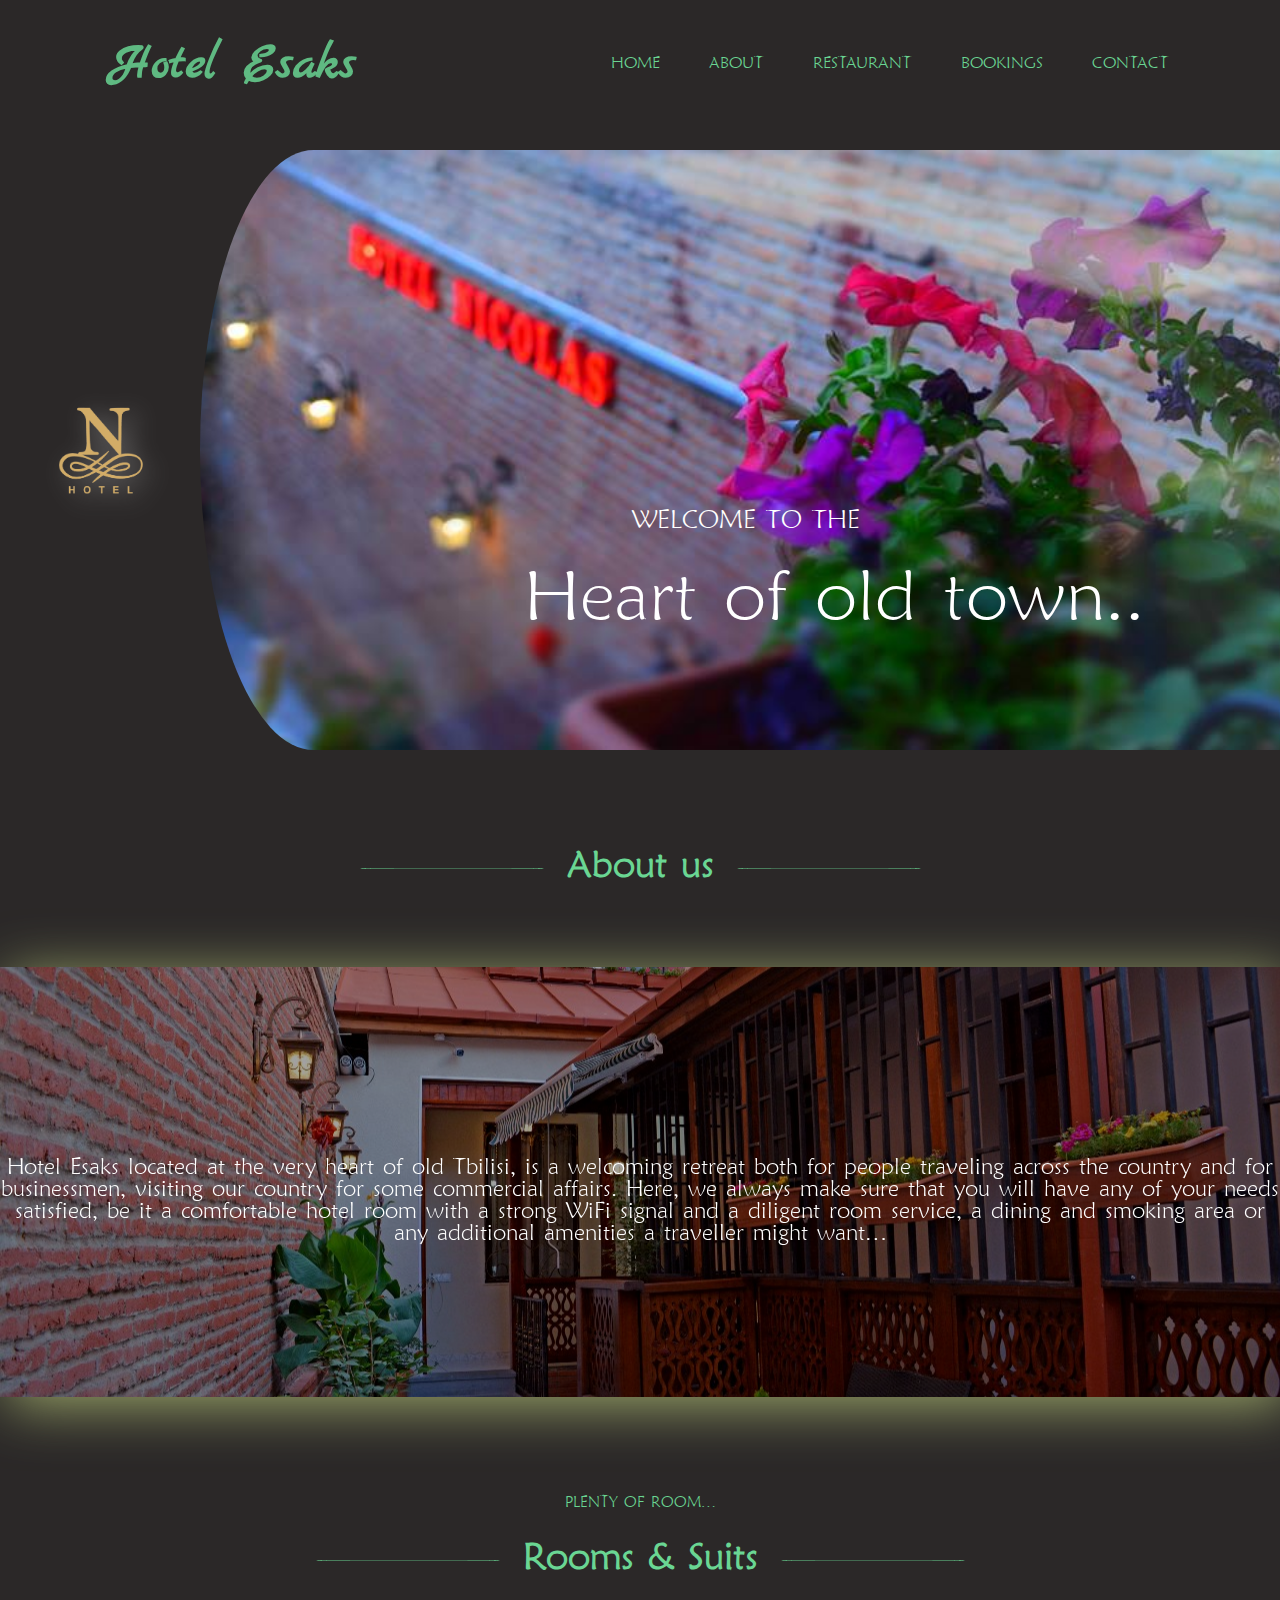
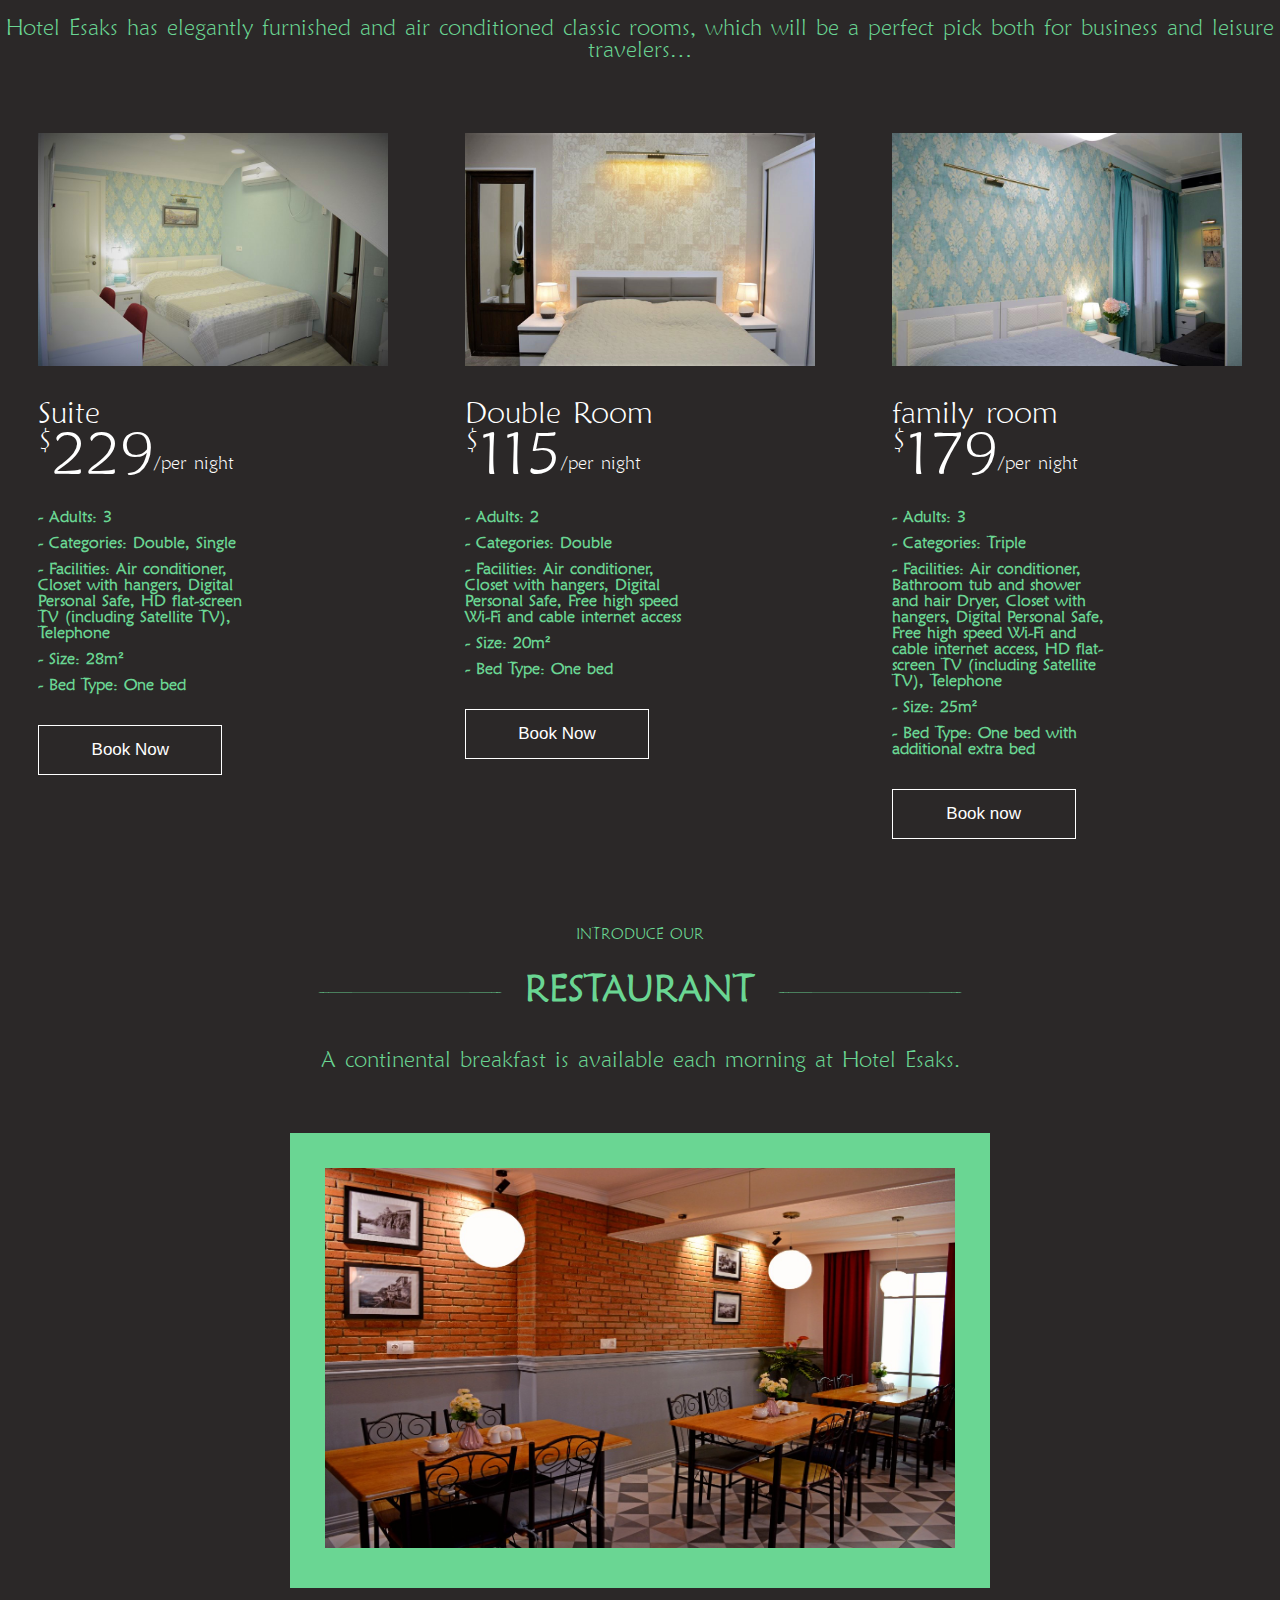
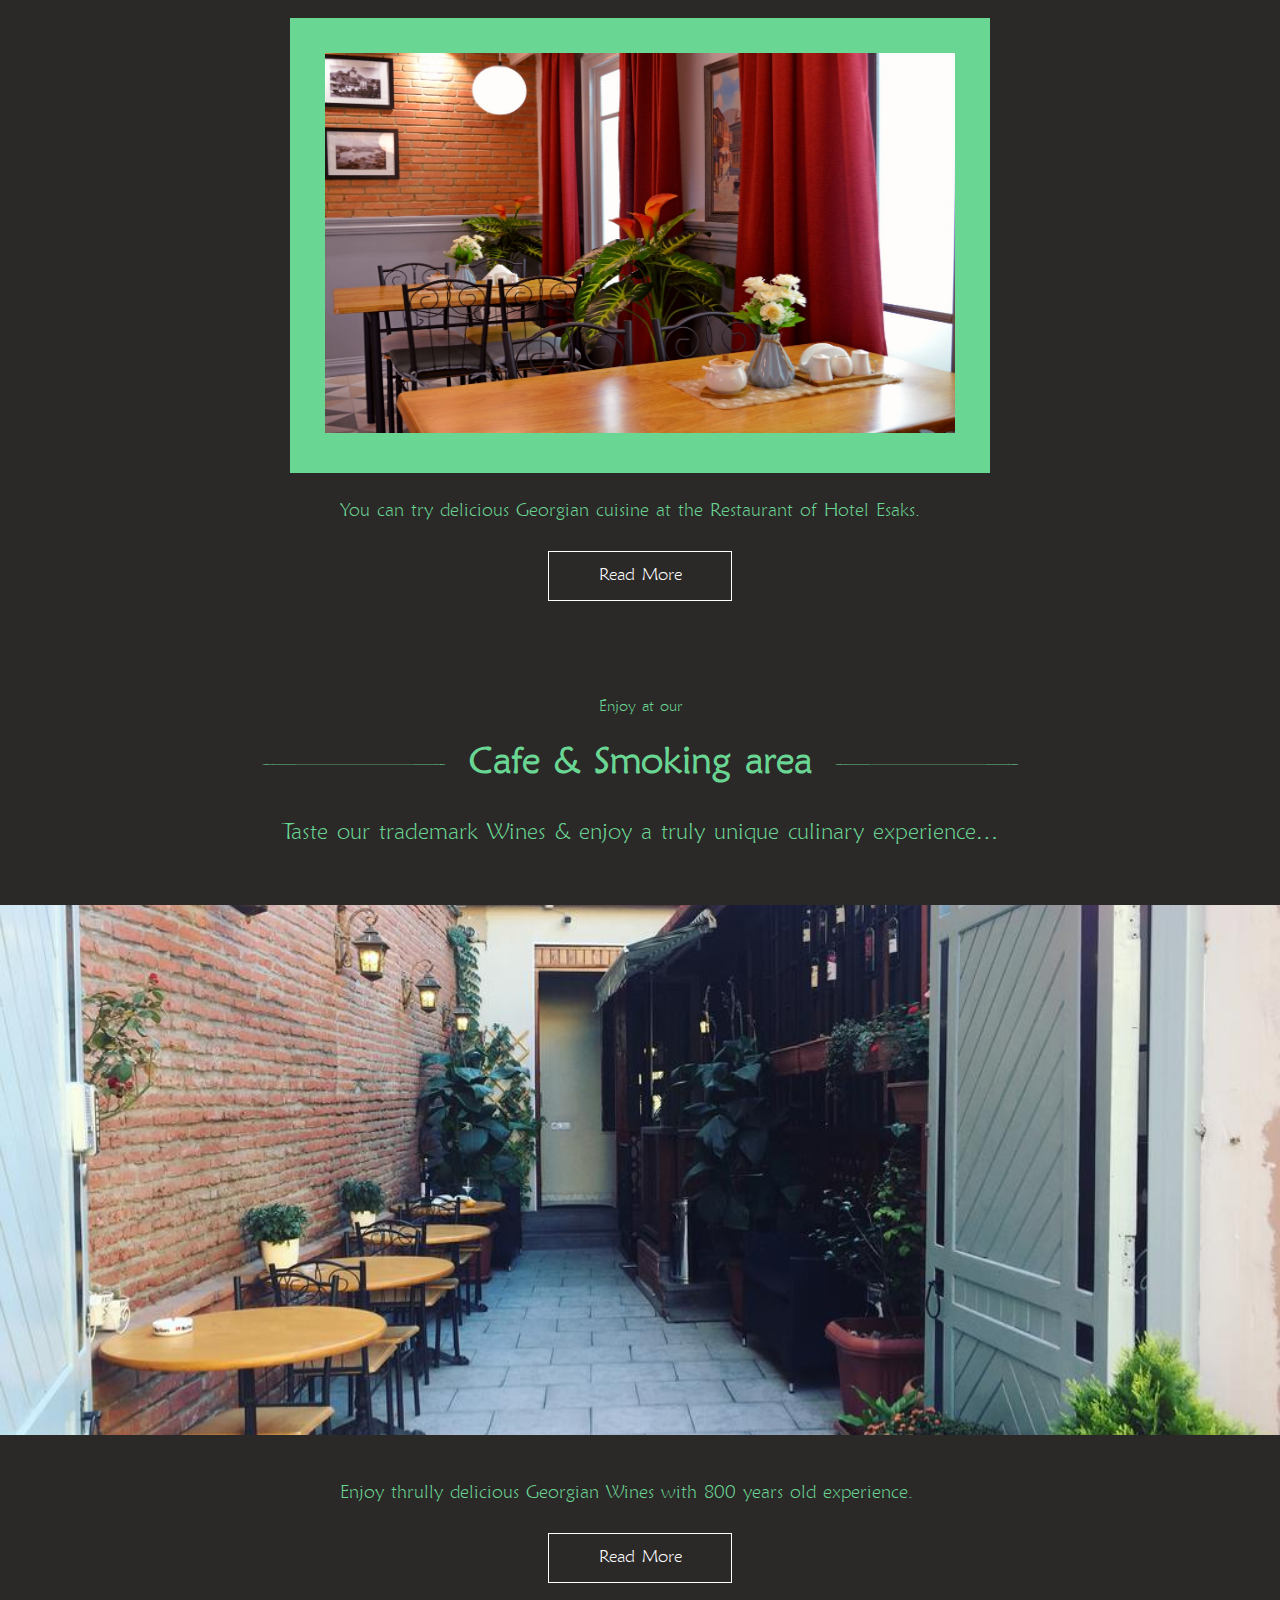
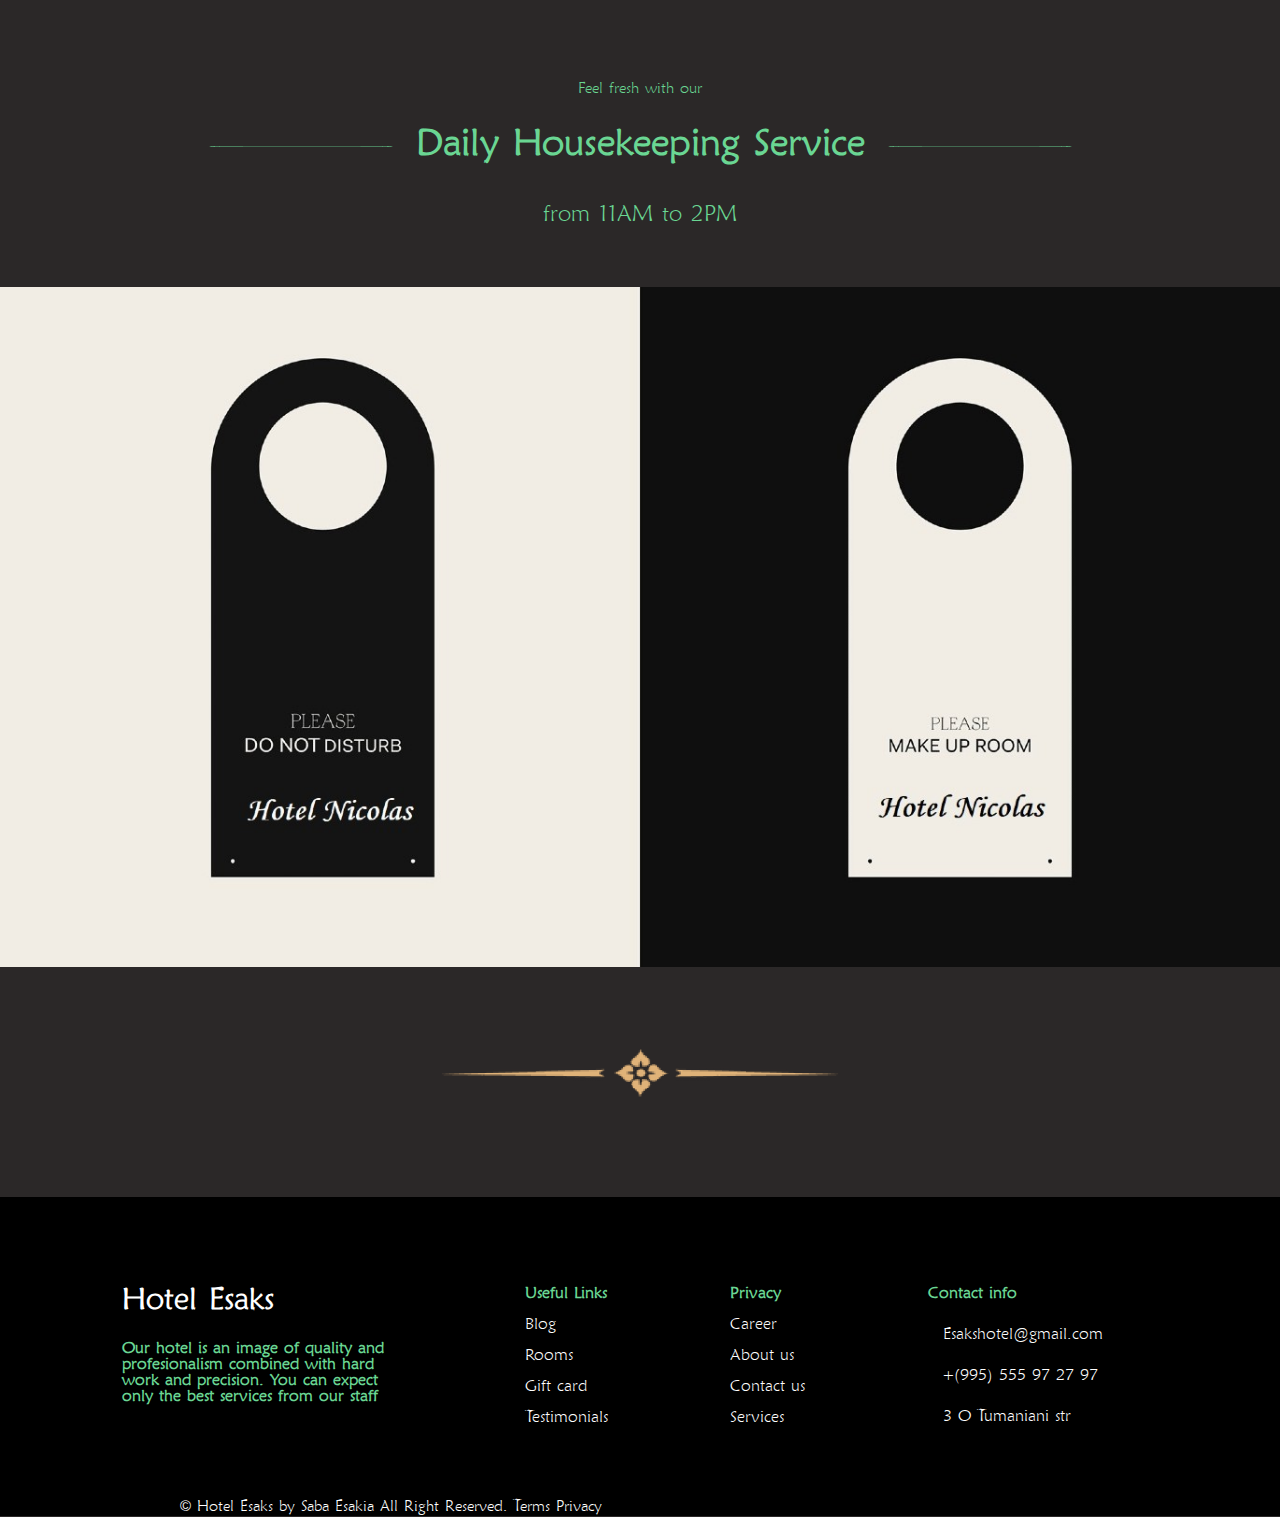
<file: index.html>
<!DOCTYPE html>
<html lang="en">

<head>
    <meta charset="UTF-8">
    <meta name="viewport" content="width=device-width, initial-scale=1.0">
    <meta name="author" content="Esakia.S">
    <link rel="stylesheet" href="https://use.fontawesome.com/releases/v5.15.1/css/all.css" integrity="sha384-vp86vTRFVJgpjF9jiIGPEEqYqlDwgyBgEF109VFjmqGmIY/Y4HV4d3Gp2irVfcrp" crossorigin="anonymous">
    <link rel="shortcut icon" type="image/x-ico" href="https://icons.iconarchive.com/icons/barkerbaggies/bag-o-tiles/24/N-icon.png">
    <link rel="stylesheet" type="text/css" href="css/reset.css">
    <link rel="stylesheet" type="text/css" href="css/fonts.css">
    <link rel="stylesheet" type="text/css" href="css/style.css">
    <link rel="stylesheet" type="text/css" href="css/responsive.css">
    <title>Hotel Esaks</title>
</head>

<body>
    <header class="header">
        <div class="container">
            <div class="first-block">
                <h2 class="name">Hotel Esaks</h2>
                <nav class="navigation">
                    <ul class="nav-ul">
                        <li class="nav-li">
                            <a class="nav-a" href="index.html"> HOME </a>
                        </li>
                        <li class="nav-li">
                            <a class="nav-a" href="about.html"> ABOUT </a>
                        </li>
                        <li class="nav-li">
                            <a class="nav-a" href="restaurant.html"> RESTAURANT </a>
                        </li>
                        <li class="nav-li">
                            <a class="nav-a" href="bookings.html"> BOOKINGS</a>
                        </li>
                        <li class="nav-li active">
                            <a class="nav-a" href="contact.html"> CONTACT </a>
                        </li>
                    </ul>
                </nav>
                <div class="menu-btn">
                    <div class="menu-btn_burger"></div>
                </div>
            </div>
        </div>
    </header>
    <div class="wrapperbox">
        <img class="logoimg" src="images/nlogo.png" alt="logo">
        <div class="bg-second">
            <div class="container">
                <h3 class="image-text">WELCOME TO THE</h3>
                <h2 class="image-text1">Heart of old town..</h2>
            </div>
        </div>
    </div>
    <!-- About -->
    <section class="section2">
        <div class="artdiv">
            <img class="line" src="images/arrowhead.png" alt="image">
            <h2 class="article1">About us</h2>
            <img class="line" src="images/arrowhead.png" alt="image">
        </div>
        <div class="wrapper2">
            <p class="sec2article"> Hotel Esaks located at the very heart of old Tbilisi, is a welcoming retreat both for people traveling across the country and for businessmen, visiting our country for some commercial affairs. Here, we always make sure that you will have any
                of your needs satisfied, be it a comfortable hotel room with a strong WiFi signal and a diligent room service, a dining and smoking area or any additional amenities a traveller might want…</p>
            <div class="overlay"></div>
        </div>
    </section>
    <!-- Rooms & booking -->
    <section class="section3">
        <div class="wrapper">
            <h4 class="article">PLENTY OF ROOM…</h4>
            <div class="artdiv">
                <img class="line" src="images/arrowhead.png" alt="image">
                <h2 class="article1">Rooms & Suits</h2>
                <img class="line" src="images/arrowhead.png" alt="image">
            </div>
            <p class="article2"> Hotel Esaks has elegantly furnished and air conditioned classic rooms, which will be a perfect pick both for business and leisure travelers…</p>
        </div>
        <div class="roomsfoto">
            <div class="box">
                <img class="img" src="images/room1.jpg" alt="image">
                <p class="satauri1">Suite</p>
                <div class="txtdiv">
                    <p class="teqsti">$</p>
                    <p class="teqsti1">229</p>
                    <p class="teqsti2">/per night</p>
                </div>
                <div class="description">
                    <p class="desp"> - Adults: 3</p>
                    <p class="desp"> - Categories: Double, Single</p>
                    <p class="desp"> - Facilities: Air conditioner, Closet with hangers, Digital Personal Safe, HD flat-screen TV (including Satellite TV), Telephone</p>
                    <p class="desp"> - Size: 28m²</p>
                    <p class="desp"> - Bed Type: One bed</p>
                </div>
                <button id="btn" class="btn" type="submit">Book Now</button>
            </div>
            <div class="box">
                <img class="img" src="images/room2.jpg" alt="image">
                <p class="satauri1">Double Room</p>
                <div class="txtdiv">
                    <p class="teqsti">$</p>
                    <p class="teqsti1">115</p>
                    <p class="teqsti2">/per night</p>
                </div>
                <div class="description">
                    <p class="desp"> - Adults: 2</p>
                    <p class="desp"> - Categories: Double</p>
                    <p class="desp"> - Facilities: Air conditioner, Closet with hangers, Digital Personal Safe, Free high speed Wi-Fi and cable internet access</p>
                    <p class="desp"> - Size: 20m²</p>
                    <p class="desp"> - Bed Type: One bed</p>
                </div>
                <button id="btn2" class="btn" type="submit">Book Now </button>
            </div>
            <div class="box">
                <img class="img" src="images/room3.jpg" alt="image">
                <p class="satauri1">family room</p>
                <div class="txtdiv">
                    <p class="teqsti">$</p>
                    <p class="teqsti1">179</p>
                    <p class="teqsti2">/per night</p>
                </div>
                <div class="description">
                    <p class="desp"> - Adults: 3</p>
                    <p class="desp"> - Categories: Triple</p>
                    <p class="desp"> - Facilities: Air conditioner, Bathroom tub and shower and hair Dryer, Closet with hangers, Digital Personal Safe, Free high speed Wi-Fi and cable internet access, HD flat-screen TV (including Satellite TV), Telephone</p>
                    <p class="desp"> - Size: 25m²</p>
                    <p class="desp"> - Bed Type: One bed with additional extra bed</p>
                </div>
                <button id="btn3" class="btn" type="submit">Book now </button>
            </div>
        </div>
    </section>
    <!-- RESTAURANT -->
    <section class="section4">
        <div class="wrapper">
            <h4 class="article">INTRODUCE OUR</h4>
            <div class="artdiv">
                <img class="line" src="images/arrowhead.png" alt="image">
                <h2 class="article1">RESTAURANT</h2>
                <img class="line" src="images/arrowhead.png" alt="image">
            </div>
            <p class="article2"> A continental breakfast is available each morning at Hotel Esaks.</p>
        </div>
        <div class="restaurant">
            <div class="resback">
                <img class="resimg" src="images/dining.jpg" alt="image">
            </div>
            <div class="resback">
                <img class="resimg" src="images/dining2.jpg" alt="image">
            </div>
        </div>
        <div id="content" class="content">
            <p class="contp">You can try delicious Georgian cuisine at the Restaurant of Hotel Esaks.</p>
            <p class="contp1">Georgian food is arguably one of the world’s most underrated cuisines, featuring flavors from Greece and the Mediterranean, as well as influences from Turkey and Persia. we offer an extensive list of traditional Georgian dishes as well as
                tips on what to eat and drink when you visit us.</p>

            <p class="contp2">Georgian food is quite appropriately an expression of the culture. Warm, gooey comfort food like khachapuri (cheese-stuffed bread) finds balance with matsoni (yogurt). Herbs like tarragon, flat parsley, dill and coriander combine with walnuts
                and garlic for rich fillings and sauces.</p>
        </div>
        <a id="read-more" class="button">Read More </a>
    </section>
    <!-- CAFE -->
    <section class="section5">
        <div class="wrapper">
            <h4 class="article">Enjoy at our</h4>
            <div class="artdiv">
                <img class="line" src="images/arrowhead.png" alt="image">
                <h2 class="article1">Cafe & Smoking area</h2>
                <img class="line" src="images/arrowhead.png" alt="image">
            </div>
            <p class="article2">Taste our trademark Wines & enjoy a truly unique culinary experience… </p>
        </div>
        <div class="cafe">
            <div class="cafeimg"> </div>
        </div>
        <div id="content1" class="content">
            <p class="contp">Enjoy thrully delicious Georgian Wines with 800 years old experience.</p>
            <p class="contp1">It is generally known that Georgia is a homeland of wine. The 8000-year history reveals for the Georgians the significance and the great culture of the vineyard and its magical drink that we call wine. </p>

            <p class="contp2">There are more than 500 of grape varieties in Georgia. Accordingly, any person has the opportunity to find the appropriate wine for his/her mood. And we will help you in this.</p>
        </div>
        <a id="read-more1" class="button1">Read More </a>
    </section>
    <!-- Housekeeping -->
    <section class="section6">
        <div class="wrapper">
            <h4 class="article">Feel fresh with our</h4>
            <div class="artdiv">
                <img class="line" src="images/arrowhead.png" alt="image">
                <h2 class="article1">Daily Housekeeping Service</h2>
                <img class="line" src="images/arrowhead.png" alt="image">
            </div>
            <p class="article2">from 11AM to 2PM</p>
        </div>
        <div class="disturb"></div>
        <div class="finishline">
            <img class="dvd" src="images/dvd5.png" alt="image">
        </div>
    </section>
    <!-- Footer -->
    <footer class="footer">
        <div class="footwrapper">
            <div class="footerbox">
                <h2 class="footersat">Hotel Esaks</h2>
                <p class="footertext">Our hotel is an image of quality and profesionalism combined with hard work and precision. You can expect only the best services from our staff</p>
            </div>
            <div class="footnav">
                <p class="footnavtext">Useful Links</p>
                <p class="footnavtext2">Blog</p>
                <p class="footnavtext2">Rooms</p>
                <p class="footnavtext2">Gift card</p>
                <p class="footnavtext2">Testimonials</p>
            </div>
            <div class="footnav">
                <p class="footnavtext">Privacy</p>
                <p class="footnavtext2">Career</p>
                <p class="footnavtext2">About us</p>
                <p class="footnavtext2">Contact us</p>
                <p class="footnavtext2">Services</p>
            </div>
            <div class="footnav">
                <p class="footnavtext">Contact info</p>
                <div class="footnav1">
                    <i class="far fa-envelope"></i>
                    <a class="footnavtext3" href="mailto:name@rapidtables.com?subject=The%20subject%20of%20the%20mail">Esakshotel@gmail.com</a>
                </div>
                <div class="footnav1">
                    <i class="fas fa-mobile-alt"></i>
                    <a class="footnavtext3" href="tel:+995555972797">+(995) 555 97 27 97</a>
                </div>
                <div class="footnav1">
                    <i class="fas fa-map-marker-alt"></i>
                    <a class="footnavtext3" href="https://goo.gl/maps/hjHP6MDtCspuAdkJ7" target="blank">3 O Tumaniani str</a>
                </div>
            </div>
        </div>
        <div class="icons">
            <a class="icon" href="https://www.facebook.com/saba.esakia" target="blank">
                <i class="fab fa-facebook"></i></a>
            <a class="icon" href="https://twitter.com/" target="blank">
                <i class="fab fa-twitter"></i></a>
            <a class="icon" href="https://plus.google.com/" target="blank">
                <i class="fab fa-google-plus"></i></a>
        </div>
        <h2 class="copyright">
            © Hotel Esaks by Saba Esakia All Right Reserved. Terms Privacy
        </h2>
    </footer>
    <script src="js/app.js"></script>
</body>

</html>
</file>
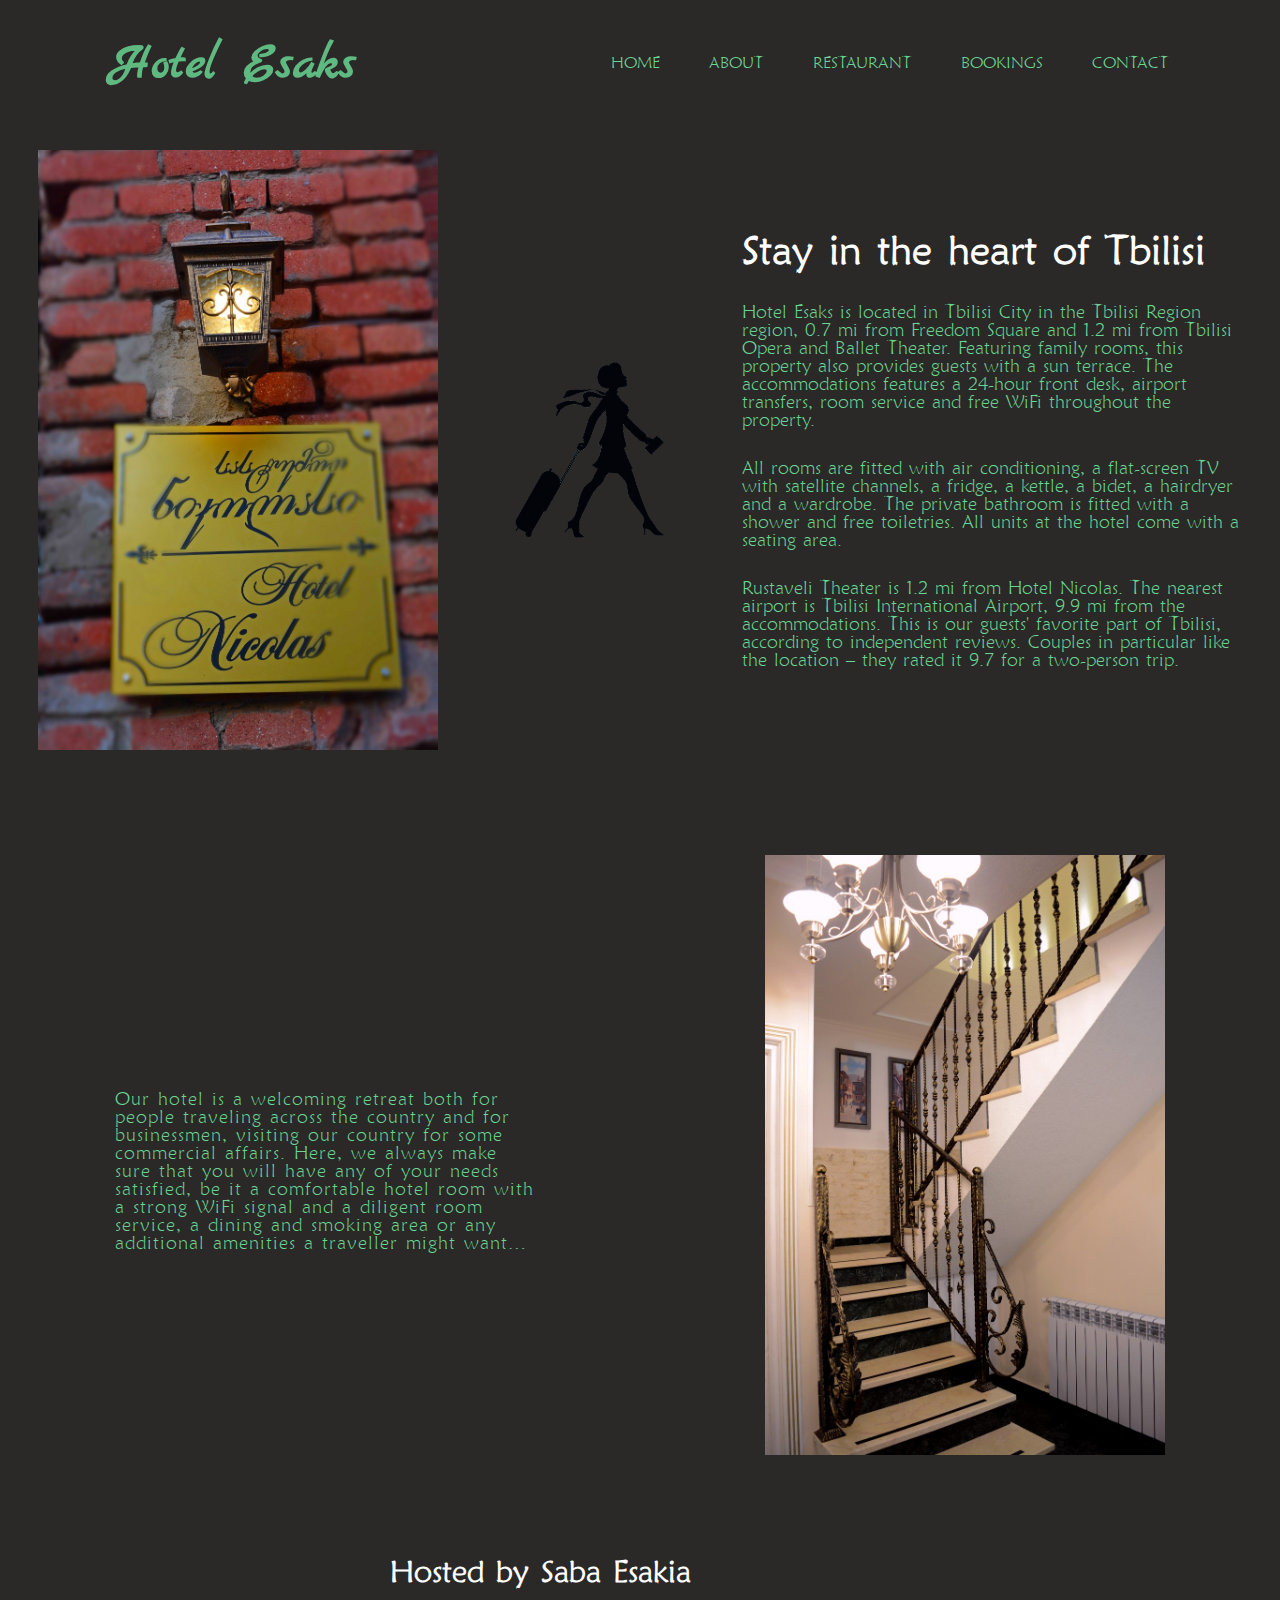
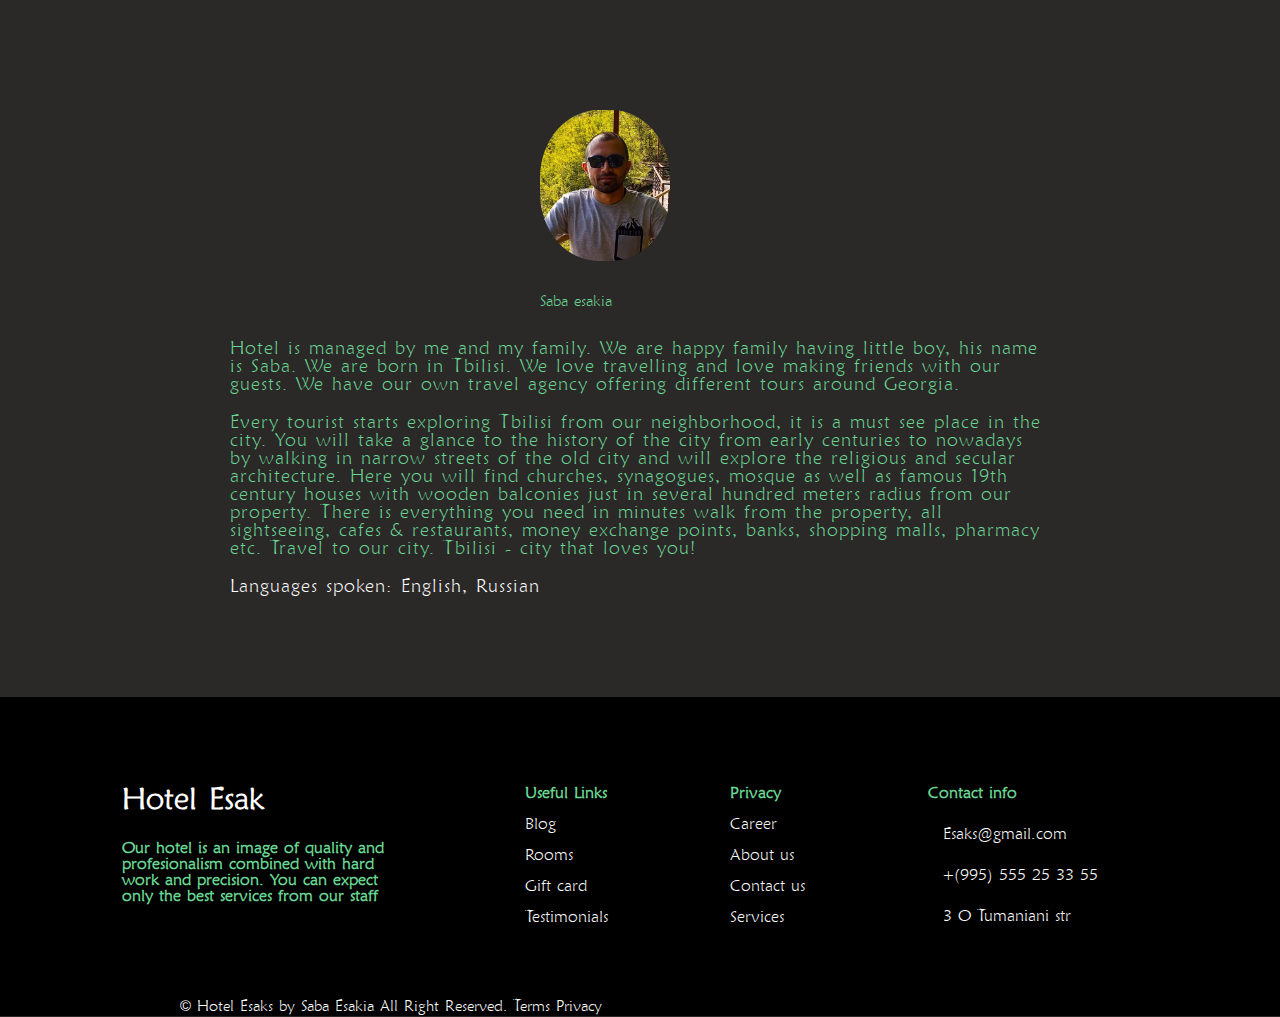
<file: about.html>
<!DOCTYPE html>
<html lang="en">

<head>
    <meta charset="UTF-8">
    <meta name="viewport" content="width=device-width, initial-scale=1.0">
    <meta name="author" content="Aleksandre M">
    <link rel="stylesheet" href="https://use.fontawesome.com/releases/v5.15.1/css/all.css" integrity="sha384-vp86vTRFVJgpjF9jiIGPEEqYqlDwgyBgEF109VFjmqGmIY/Y4HV4d3Gp2irVfcrp" crossorigin="anonymous">
    <link rel="shortcut icon" type="image/x-ico" href="https://icons.iconarchive.com/icons/barkerbaggies/bag-o-tiles/24/N-icon.png">
    <link rel="stylesheet" type="text/css" href="css/reset.css">
    <link rel="stylesheet" type="text/css" href="css/fonts.css">
    <link rel="stylesheet" type="text/css" href="css/style.css">
    <link rel="stylesheet" type="text/css" href="css/responsive.css">
    <title>Hotel Esaks</title>
</head>

<body>
    <header class="header">
        <div class="container">
            <div class="first-block">
                <h2 class="name">Hotel Esaks</h2>
                <nav class="navigation">
                    <ul class="nav-ul">
                        <li class="nav-li">
                            <a class="nav-a" href="index.html"> HOME </a>
                        </li>
                        <li class="nav-li">
                            <a class="nav-a" href="about.html"> ABOUT </a>
                        </li>
                        <li class="nav-li">
                            <a class="nav-a" href="restaurant.html"> RESTAURANT </a>
                        </li>
                        <li class="nav-li">
                            <a class="nav-a" href="bookings.html"> BOOKINGS</a>
                        </li>
                        <li class="nav-li active">
                            <a class="nav-a" href="contact.html"> CONTACT </a>
                        </li>
                    </ul>
                </nav>
                <div class="menu-btn">
                    <div class="menu-btn_burger"></div>
                </div>
            </div>
        </div>
    </header>
    <!-- Second section -->
    <section class="second">
        <div class="secdiv">
            <div class="secfoto">
                <img class="secimg" src="images/garebaneri.jpg" alt="image">
            </div>
            <div class="woman">
                <img class="womlogo" src="images/1womannn.png" alt="image">
            </div>
            <div class="secpara">
                <h3 class="sectext">Stay in the heart of Tbilisi</h3>
                <p class="secteqsti">Hotel Esaks is located in Tbilisi City in the Tbilisi Region region, 0.7 mi from Freedom Square and 1.2 mi from Tbilisi Opera and Ballet Theater. Featuring family rooms, this property also provides guests with a sun terrace. The accommodations
                    features a 24-hour front desk, airport transfers, room service and free WiFi throughout the property.</p>
                <p class="secp1">All rooms are fitted with air conditioning, a flat-screen TV with satellite channels, a fridge, a kettle, a bidet, a hairdryer and a wardrobe. The private bathroom is fitted with a shower and free toiletries. All units at the hotel come
                    with a seating area.</p>
                <p class="secp2">Rustaveli Theater is 1.2 mi from Hotel Nicolas. The nearest airport is Tbilisi International Airport, 9.9 mi from the accommodations. This is our guests' favorite part of Tbilisi, according to independent reviews. Couples in particular
                    like the location – they rated it 9.7 for a two-person trip.</p>
            </div>
        </div>
    </section>
    <!-- Third section -->
    <section class="third">
        <div class="thdiv">
            <div class="thpara">
                <p class="thteqsti">Our hotel is a welcoming retreat both for people traveling across the country and for businessmen, visiting our country for some commercial affairs. Here, we always make sure that you will have any of your needs satisfied, be it a comfortable
                    hotel room with a strong WiFi signal and a diligent room service, a dining and smoking area or any additional amenities a traveller might want…</p>
            </div>
            <div class="thfoto">
                <img class="thimg" src="images/stairs.jpg" alt="image">
            </div>
        </div>
    </section>
    <!-- Host section -->
    <section class="host">
        <div class="hostdiv">
            <div class="hostfoto">
                <h2 class="hosted">Hosted by Saba Esakia</h2>
                <img class="hostf" src="images/host.jpg" alt="image">
                <p class="hostname">Saba esakia</p>
            </div>
            <div class="abouthost">
                <p class="about1">Hotel is managed by me and my family. We are happy family having little boy, his name is Saba. We are born in Tbilisi. We love travelling and love making friends with our guests. We have our own travel agency offering different tours around
                    Georgia.
                </p>
                <p class="about2">Every tourist starts exploring Tbilisi from our neighborhood, it is a must see place in the city. You will take a glance to the history of the city from early centuries to nowadays by walking in narrow streets of the old city and will
                    explore the religious and secular architecture. Here you will find churches, synagogues, mosque as well as famous 19th century houses with wooden balconies just in several hundred meters radius from our property. There is everything
                    you need in minutes walk from the property, all sightseeing, cafes & restaurants, money exchange points, banks, shopping malls, pharmacy etc. Travel to our city. Tbilisi - city that loves you!</p>
                <p class="about3">Languages spoken: English, Russian</p>
            </div>
        </div>
    </section>
    <!-- Footer -->
    <footer class="footer">
        <div class="footwrapper">
            <div class="footerbox">
                <h2 class="footersat">Hotel Esak</h2>
                <p class="footertext">Our hotel is an image of quality and profesionalism combined with hard work and precision. You can expect only the best services from our staff</p>
            </div>
            <div class="footnav">
                <p class="footnavtext">Useful Links</p>
                <p class="footnavtext2">Blog</p>
                <p class="footnavtext2">Rooms</p>
                <p class="footnavtext2">Gift card</p>
                <p class="footnavtext2">Testimonials</p>
            </div>
            <div class="footnav">
                <p class="footnavtext">Privacy</p>
                <p class="footnavtext2">Career</p>
                <p class="footnavtext2">About us</p>
                <p class="footnavtext2">Contact us</p>
                <p class="footnavtext2">Services</p>
            </div>
            <div class="footnav">
                <p class="footnavtext">Contact info</p>
                <div class="footnav1">
                    <i class="far fa-envelope"></i>
                    <a class="footnavtext3" href="mailto:name@rapidtables.com?subject=The%20subject%20of%20the%20mail">Esaks@gmail.com</a>
                </div>
                <div class="footnav1">
                    <i class="fas fa-mobile-alt"></i>
                    <a class="footnavtext3" href="tel:+995555253355">+(995) 555 25 33 55</a>
                </div>
                <div class="footnav1">
                    <i class="fas fa-map-marker-alt"></i>
                    <a class="footnavtext3" href="https://goo.gl/maps/hjHP6MDtCspuAdkJ7" target="blank">3 O Tumaniani str</a>
                </div>
            </div>
        </div>
        <div class="icons">
            <a class="icon" href="https://www.facebook.com/saba.esakia" target="blank">
                <i class="fab fa-facebook"></i></a>
            <a class="icon" href="https://twitter.com/" target="blank">
                <i class="fab fa-twitter"></i></a>
            <a class="icon" href="https://plus.google.com/" target="blank">
                <i class="fab fa-google-plus"></i></a>
        </div>
        <h2 class="copyright">
            © Hotel Esaks by Saba Esakia All Right Reserved. Terms Privacy
        </h2>
    </footer>
    <script src="js/app.js"></script>
</body>

</html>
</file>
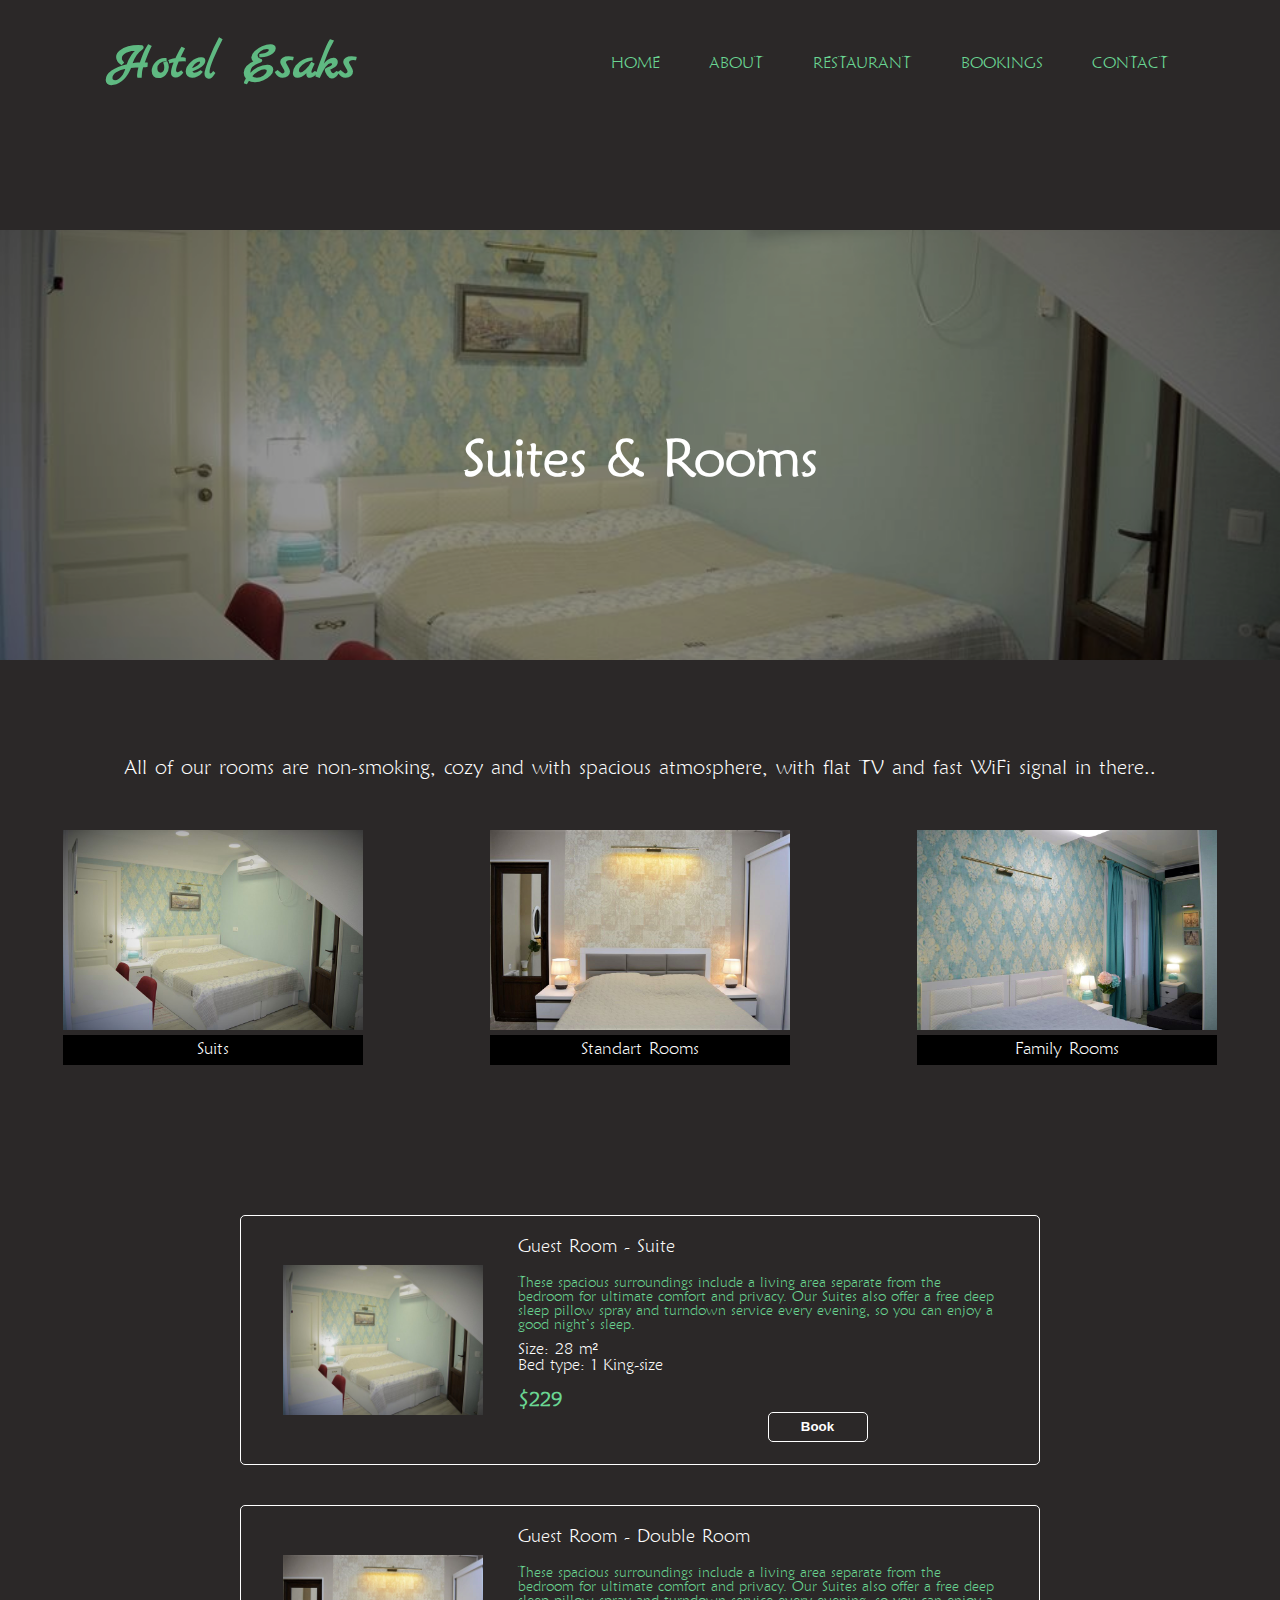
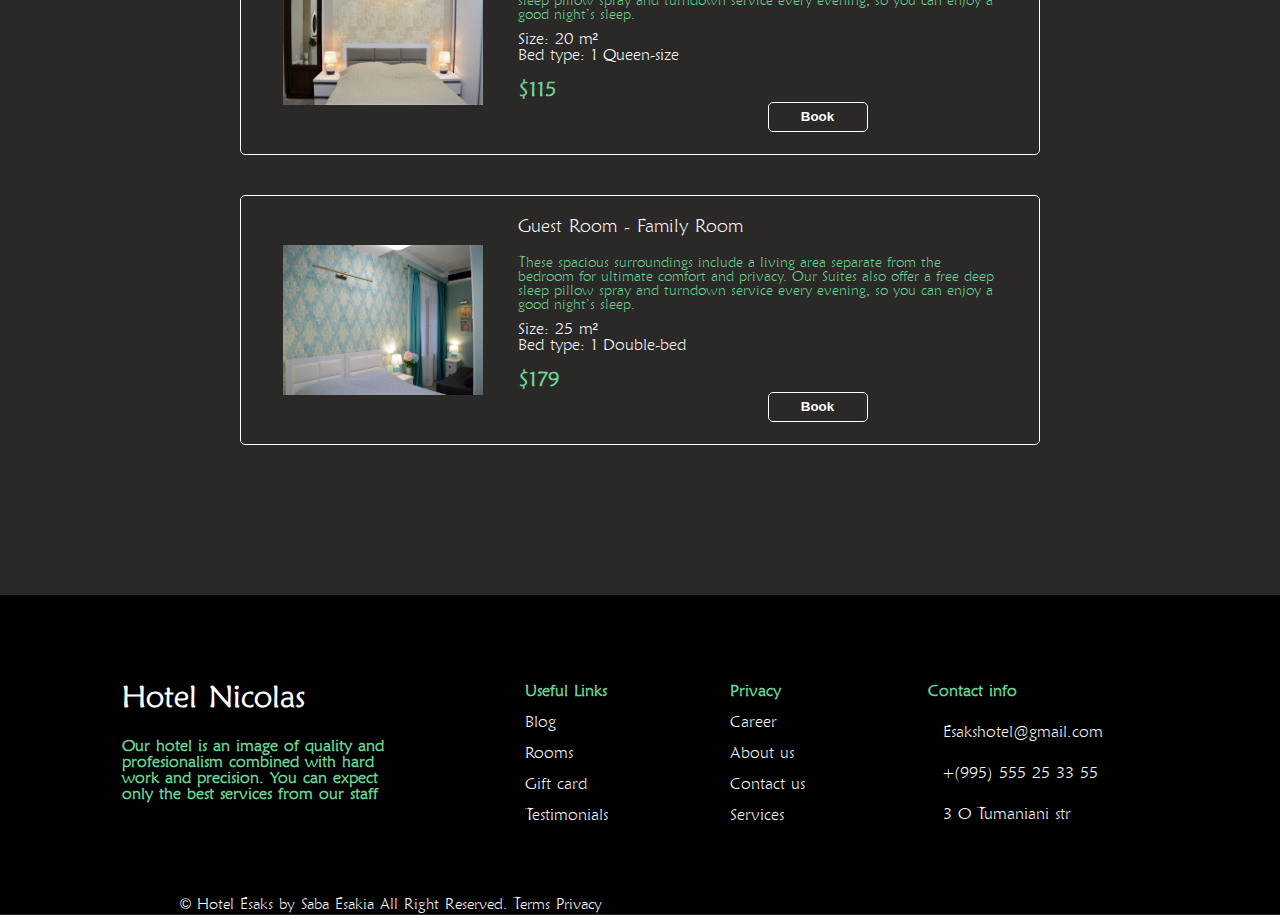
<file: bookings.html>
<!DOCTYPE html>
<html lang="en">

<head>
    <meta charset="UTF-8">
    <meta name="viewport" content="width=device-width, initial-scale=1.0">
    <meta name="author" content="Aleksandre M">
    <link rel="stylesheet" href="https://use.fontawesome.com/releases/v5.15.1/css/all.css" integrity="sha384-vp86vTRFVJgpjF9jiIGPEEqYqlDwgyBgEF109VFjmqGmIY/Y4HV4d3Gp2irVfcrp" crossorigin="anonymous">
    <link rel="shortcut icon" type="image/x-ico" href="https://icons.iconarchive.com/icons/barkerbaggies/bag-o-tiles/24/N-icon.png">
    <link rel="stylesheet" type="text/css" href="css/reset.css">
    <link rel="stylesheet" type="text/css" href="css/fonts.css">
    <link rel="stylesheet" type="text/css" href="css/style.css">
    <link rel="stylesheet" type="text/css" href="css/responsive.css">
    <title>HotelEsaks</title>
</head>

<body>
    <!-- Header -->
    <header class="header">
        <div class="container">
            <div class="first-block">
                <h2 class="name">Hotel Esaks</h2>
                <nav class="navigation">
                    <ul class="nav-ul">
                        <li class="nav-li">
                            <a class="nav-a" href="index.html"> HOME </a>
                        </li>
                        <li class="nav-li">
                            <a class="nav-a" href="about.html"> ABOUT </a>
                        </li>
                        <li class="nav-li">
                            <a class="nav-a" href="restaurant.html"> RESTAURANT </a>
                        </li>
                        <li class="nav-li">
                            <a class="nav-a" href="bookings.html"> BOOKINGS</a>
                        </li>
                        <li class="nav-li active">
                            <a class="nav-a" href="contact.html"> CONTACT </a>
                        </li>
                    </ul>
                </nav>
                <div class="menu-btn">
                    <div class="menu-btn_burger"></div>
                </div>
            </div>
        </div>
    </header>
    <!-- Section 2 -->
    <section class="bookbanner">
        <div class="wrapper22">
            <p class="sec22article"> Suites & Rooms</p>
            <div class="overlay2"></div>
        </div>
    </section>
    <!-- Section 3 -->
    <section class="bookarticle">
        <div class="booksat">
            <h3 class="booktext">All of our rooms are non-smoking, cozy and with spacious atmosphere, with flat TV and fast WiFi signal in there.. </h3>
        </div>
        <div class="bumbox">
            <div class="bookbox">
                <img class="bookboximg" src="images/room1.jpg" alt="image">
                <div class="boxx1">
                    <p class="boxxp">Suits</p>
                </div>
            </div>
            <div class="bookbox">
                <img class="bookboximg" src="images/room2.jpg" alt="image">
                <div class="boxx1">
                    <p class="boxxp">Standart Rooms</p>
                </div>
            </div>
            <div class="bookbox">
                <img class="bookboximg" src="images/room3.jpg" alt="image">
                <div class="boxx1">
                    <p class="boxxp">Family Rooms</p>
                </div>
            </div>
        </div>
    </section>
    <!-- Section 4 -->
    <section class="bookslide">
        <div class="sec4div">
            <div class="divslide">
                <img class="slideimg" src="images/room1.jpg" alt="image">
                <div class="divslide2">
                    <h3 class="slidesat">Guest Room - Suite</h3>
                    <p class="slidetext">These spacious surroundings include a living area separate from the bedroom for ultimate comfort and privacy. Our Suites also offer a free deep sleep pillow spray and turndown service every evening, so you can enjoy a good night’s
                        sleep.
                    </p>
                    <p class="slidetext2">Size: 28 m²</p>
                    <p class="slidetext2">Bed type: 1 King-size</p>
                    <h4 class="price">$229</h4>
                    <button class="kno">Book</button>
                </div>
            </div>
        </div>
        <div class="sec4div">
            <div class="divslide1">
                <img class="slideimg" src="images/room2.jpg" alt="image">
                <div class="divslide2">
                    <h3 class="slidesat">Guest Room - Double Room</h3>
                    <p class="slidetext">These spacious surroundings include a living area separate from the bedroom for ultimate comfort and privacy. Our Suites also offer a free deep sleep pillow spray and turndown service every evening, so you can enjoy a good night’s
                        sleep.
                    </p>
                    <p class="slidetext2">Size: 20 m²</p>
                    <p class="slidetext2">Bed type: 1 Queen-size</p>
                    <h4 class="price">$115</h4>
                    <button class="kno">Book</button>
                </div>
            </div>
        </div>
        <div class="sec4div">
            <div class="divslide">
                <img class="slideimg" src="images/room3.jpg" alt="image">
                <div class="divslide2">
                    <h3 class="slidesat">Guest Room - Family Room</h3>
                    <p class="slidetext">These spacious surroundings include a living area separate from the bedroom for ultimate comfort and privacy. Our Suites also offer a free deep sleep pillow spray and turndown service every evening, so you can enjoy a good night’s
                        sleep.
                    </p>
                    <p class="slidetext2">Size: 25 m²</p>
                    <p class="slidetext2">Bed type: 1 Double-bed</p>
                    <h4 class="price">$179</h4>
                    <button class="kno">Book</button>
                </div>
            </div>
        </div>
    </section>
    <!-- Footer -->
    <footer class="footer">
        <div class="footwrapper">
            <div class="footerbox">
                <h2 class="footersat">Hotel Nicolas</h2>
                <p class="footertext">Our hotel is an image of quality and profesionalism combined with hard work and precision. You can expect only the best services from our staff</p>
            </div>
            <div class="footnav">
                <p class="footnavtext">Useful Links</p>
                <p class="footnavtext2">Blog</p>
                <p class="footnavtext2">Rooms</p>
                <p class="footnavtext2">Gift card</p>
                <p class="footnavtext2">Testimonials</p>
            </div>
            <div class="footnav">
                <p class="footnavtext">Privacy</p>
                <p class="footnavtext2">Career</p>
                <p class="footnavtext2">About us</p>
                <p class="footnavtext2">Contact us</p>
                <p class="footnavtext2">Services</p>
            </div>
            <div class="footnav">
                <p class="footnavtext">Contact info</p>
                <div class="footnav1">
                    <i class="far fa-envelope"></i>
                    <a class="footnavtext3" href="mailto:name@rapidtables.com?subject=The%20subject%20of%20the%20mail">Esakshotel@gmail.com</a>
                </div>
                <div class="footnav1">
                    <i class="fas fa-mobile-alt"></i>
                    <a class="footnavtext3" href="tel:+995555253355">+(995) 555 25 33 55</a>
                </div>
                <div class="footnav1">
                    <i class="fas fa-map-marker-alt"></i>
                    <a class="footnavtext3" href="https://goo.gl/maps/hjHP6MDtCspuAdkJ7" target="blank">3 O Tumaniani str</a>
                </div>
            </div>
        </div>
        <div class="icons">
            <a class="icon" href="https://www.facebook.com/esa" target="blank">
                <i class="fab fa-facebook"></i></a>
            <a class="icon" href="https://twitter.com/" target="blank">
                <i class="fab fa-twitter"></i></a>
            <a class="icon" href="https://plus.google.com/" target="blank">
                <i class="fab fa-google-plus"></i></a>
        </div>
        <h2 class="copyright">
            © Hotel Esaks by Saba Esakia All Right Reserved. Terms Privacy
        </h2>
    </footer>
    <script src="js/app.js"></script>
</body>

</html>
</file>
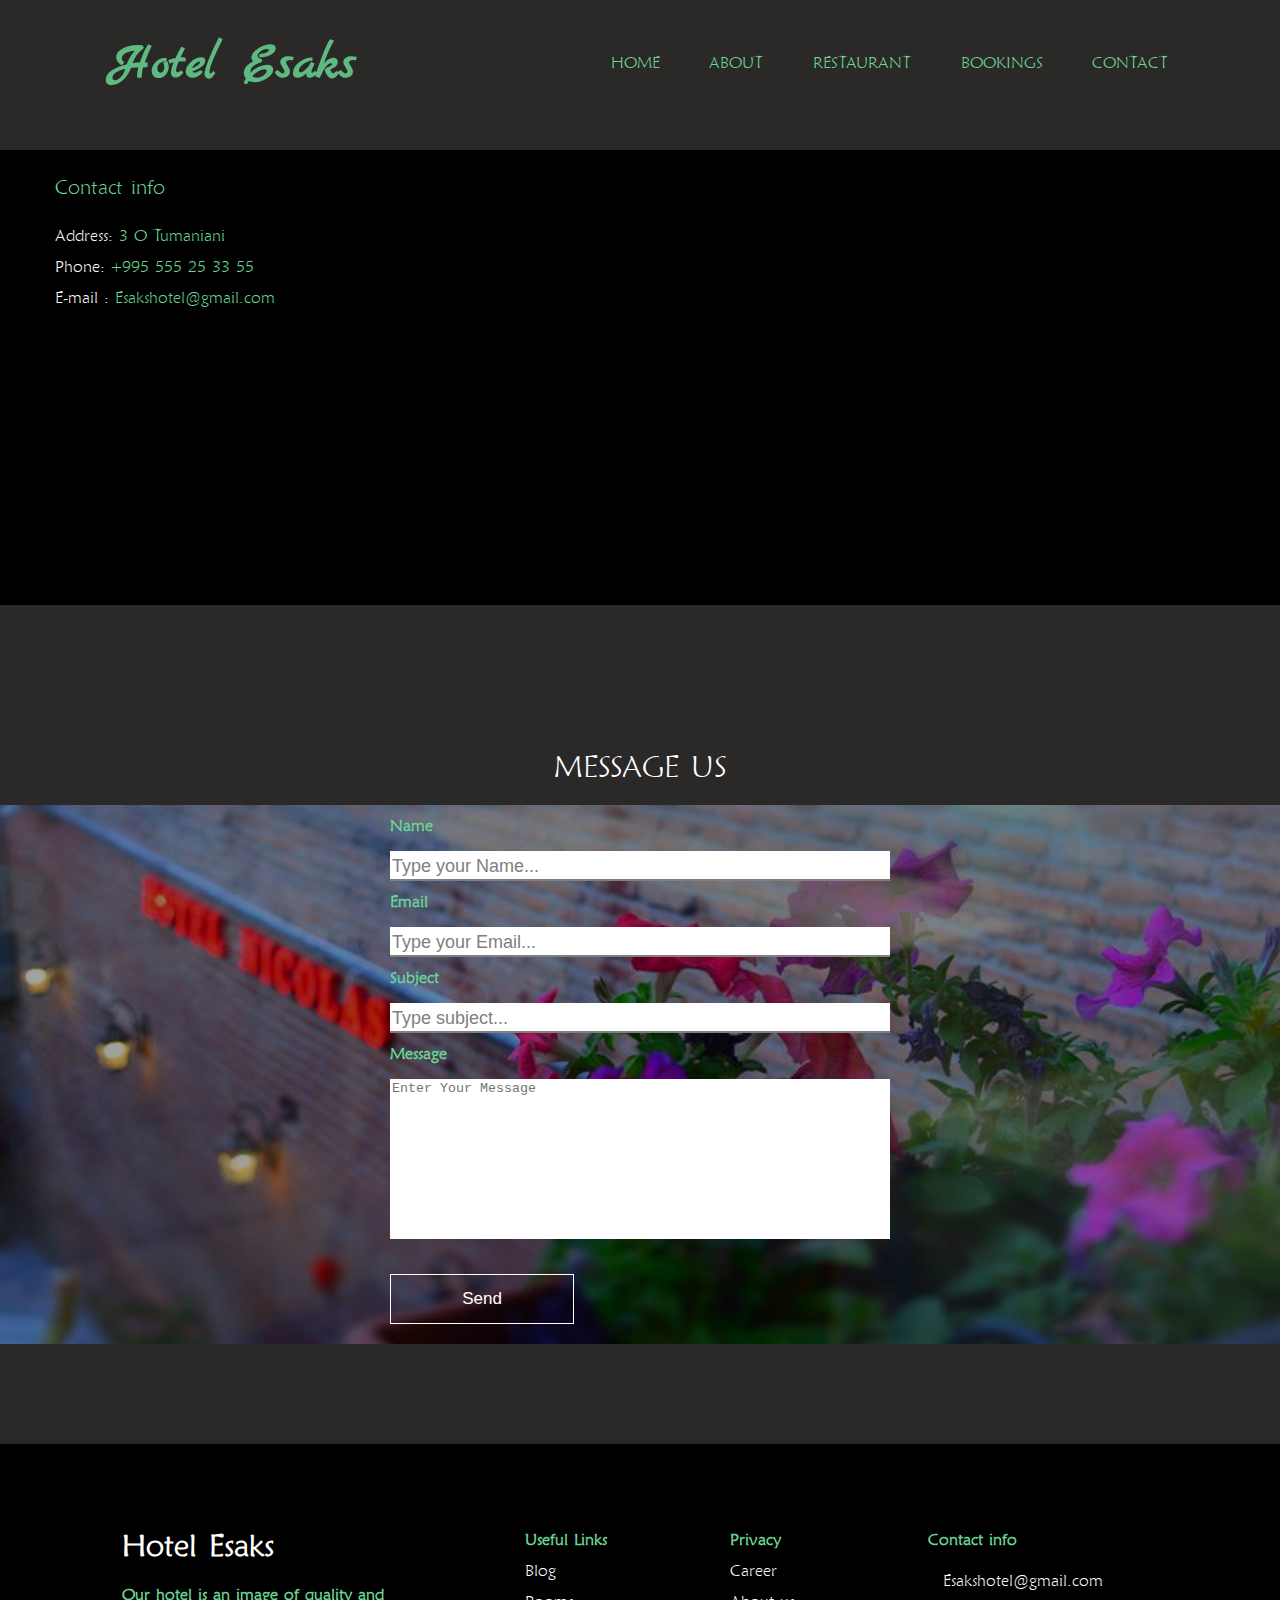
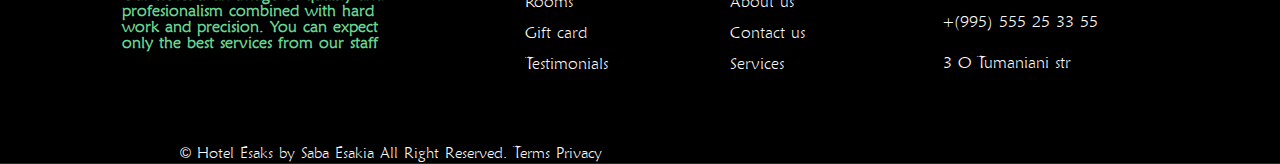
<file: contact.html>
<!DOCTYPE html>
<html lang="en">

<head>
    <meta charset="UTF-8">
    <meta name="viewport" content="width=device-width, initial-scale=1.0">
    <meta name="author" content="Aleksandre M">
    <link rel="stylesheet" href="https://use.fontawesome.com/releases/v5.15.1/css/all.css" integrity="sha384-vp86vTRFVJgpjF9jiIGPEEqYqlDwgyBgEF109VFjmqGmIY/Y4HV4d3Gp2irVfcrp" crossorigin="anonymous">
    <link rel="shortcut icon" type="image/x-ico" href="https://icons.iconarchive.com/icons/barkerbaggies/bag-o-tiles/24/N-icon.png">
    <link rel="stylesheet" type="text/css" href="css/reset.css">
    <link rel="stylesheet" type="text/css" href="css/fonts.css">
    <link rel="stylesheet" type="text/css" href="css/style.css">
    <link rel="stylesheet" type="text/css" href="css/responsive.css">
    <title>Hotel Esak</title>
</head>

<body>
    <header class="header">
        <div class="container">
            <div class="first-block">
                <h2 class="name">Hotel Esaks</h2>
                <nav class="navigation">
                    <ul class="nav-ul">
                        <li class="nav-li">
                            <a class="nav-a" href="index.html"> HOME </a>
                        </li>
                        <li class="nav-li">
                            <a class="nav-a" href="about.html"> ABOUT </a>
                        </li>
                        <li class="nav-li">
                            <a class="nav-a" href="restaurant.html"> RESTAURANT </a>
                        </li>
                        <li class="nav-li">
                            <a class="nav-a" href="bookings.html"> BOOKINGS</a>
                        </li>
                        <li class="nav-li active">
                            <a class="nav-a" href="contact.html"> CONTACT </a>
                        </li>
                    </ul>
                </nav>
                <div class="menu-btn">
                    <div class="menu-btn_burger"></div>
                </div>
            </div>
        </div>
    </header>
    <!-- Section 2 -->
    <section class="section-wraper">
        <div class="containeri">
            <div class="contact-wraper">
                <h3 class="sakontaqto">Contact info </h3>
                <ul class="contact-ul">
                    <li class="contact-li">
                        <span style="color: #fff;"> Address: </span>
                        <a style="color: #6ad693;" href="https://goo.gl/maps/JScoQEgYugrhDj6L7">3 O Tumaniani</a>
                    </li>
                    <li class="contact-li">
                        <span style="color: #fff;">Phone: </span>
                        <a style="color: #6ad693;" href="tel:+995555253355">+995 555 25 33 55</a>
                    </li>
                    <li class="contact-li">
                        <span style="color: #fff;"> E-mail : </span>
                        <a style="color: #6ad693;" href="mailto:name@rapidtables.com?subject=The%20subject%20of%20the%20mail">Esakshotel@gmail.com</a>
                    </li>
                </ul>
            </div>
            <div class="map">
                <iframe src="https://www.google.com/maps/embed?pb=!1m14!1m8!1m3!1d23835.357761835403!2d44.7885752!3d41.6898741!3m2!1i1024!2i768!4f13.1!3m3!1m2!1s0x40440cf1164c0001%3A0x521dc32b11b70273!2sHotel%20Nicolas!5e0!3m2!1ska!2sge!4v1605261115809!5m2!1ska!2sge"
                    width="830" height="450" frameborder="0" style="border:0;" allowfullscreen="" aria-hidden="false" tabindex="0"></iframe>
            </div>
        </div>
    </section>
    <!-- Section 3 -->
    <section class="textus">
        <h2 class="text-us">MESSAGE US</h2>
        <div class="textusdiv">
            <form class="form-wraper">
                <div class="box2">
                    <label for="fname">Name</label>
                    <input class="input-wraper" type="text" name="firstname" id="fname" placeholder="Type your Name..." required>
                </div>

                <div class="box2">
                    <label for="myemail">Email</label>
                    <input class="input-wraper" type="email" name="email" id="myemail" placeholder="Type your Email..." required>
                </div>

                <div class="box2">
                    <label for="mysubject">Subject</label>
                    <input class="input-wraper" type="subject" name="subject" id="mysubject" placeholder="Type subject..." required>
                </div>

                <div class="box2">
                    <label>Message</label>
                    <textarea class="textarea-wraper" placeholder="Enter Your Message"></textarea>
                </div>
                <button class="btn" type="submit">Send</button>
            </form>
            <div class="overlay2"></div>
        </div>
    </section>
    <!-- Footer -->
    <footer class="footer">
        <div class="footwrapper">
            <div class="footerbox">
                <h2 class="footersat">Hotel Esaks</h2>
                <p class="footertext">Our hotel is an image of quality and profesionalism combined with hard work and precision. You can expect only the best services from our staff</p>
            </div>
            <div class="footnav">
                <p class="footnavtext">Useful Links</p>
                <p class="footnavtext2">Blog</p>
                <p class="footnavtext2">Rooms</p>
                <p class="footnavtext2">Gift card</p>
                <p class="footnavtext2">Testimonials</p>
            </div>
            <div class="footnav">
                <p class="footnavtext">Privacy</p>
                <p class="footnavtext2">Career</p>
                <p class="footnavtext2">About us</p>
                <p class="footnavtext2">Contact us</p>
                <p class="footnavtext2">Services</p>
            </div>
            <div class="footnav">
                <a class="footnavtext" href="#">Contact info</a>
                <div class="footnav1">
                    <i class="far fa-envelope"></i>
                    <a class="footnavtext3" href="mailto:name@rapidtables.com?subject=The%20subject%20of%20the%20mail">Esakshotel@gmail.com</a>
                </div>
                <div class="footnav1">
                    <i class="fas fa-mobile-alt"></i>
                    <a class="footnavtext3" href="tel:+995555253355">+(995) 555 25 33 55</a>
                </div>
                <div class="footnav1">
                    <i class="fas fa-map-marker-alt"></i>
                    <a class="footnavtext3" href="https://goo.gl/maps/hjHP6MDtCspuAdkJ7" target="blank">3 O Tumaniani str</a>
                </div>
            </div>
        </div>
        <div class="icons">
            <a class="icon" href="https://www.facebook.com/saba.esakia" target="blank">
                <i class="fab fa-facebook"></i></a>
            <a class="icon" href="https://twitter.com/" target="blank">
                <i class="fab fa-twitter"></i></a>
            <a class="icon" href="https://plus.google.com/" target="blank">
                <i class="fab fa-google-plus"></i></a>
        </div>
        <h2 class="copyright">
            © Hotel Esaks by Saba Esakia All Right Reserved. Terms Privacy
        </h2>
    </footer>
    <script src="js/app.js"></script>
</body>

</html>
</file>
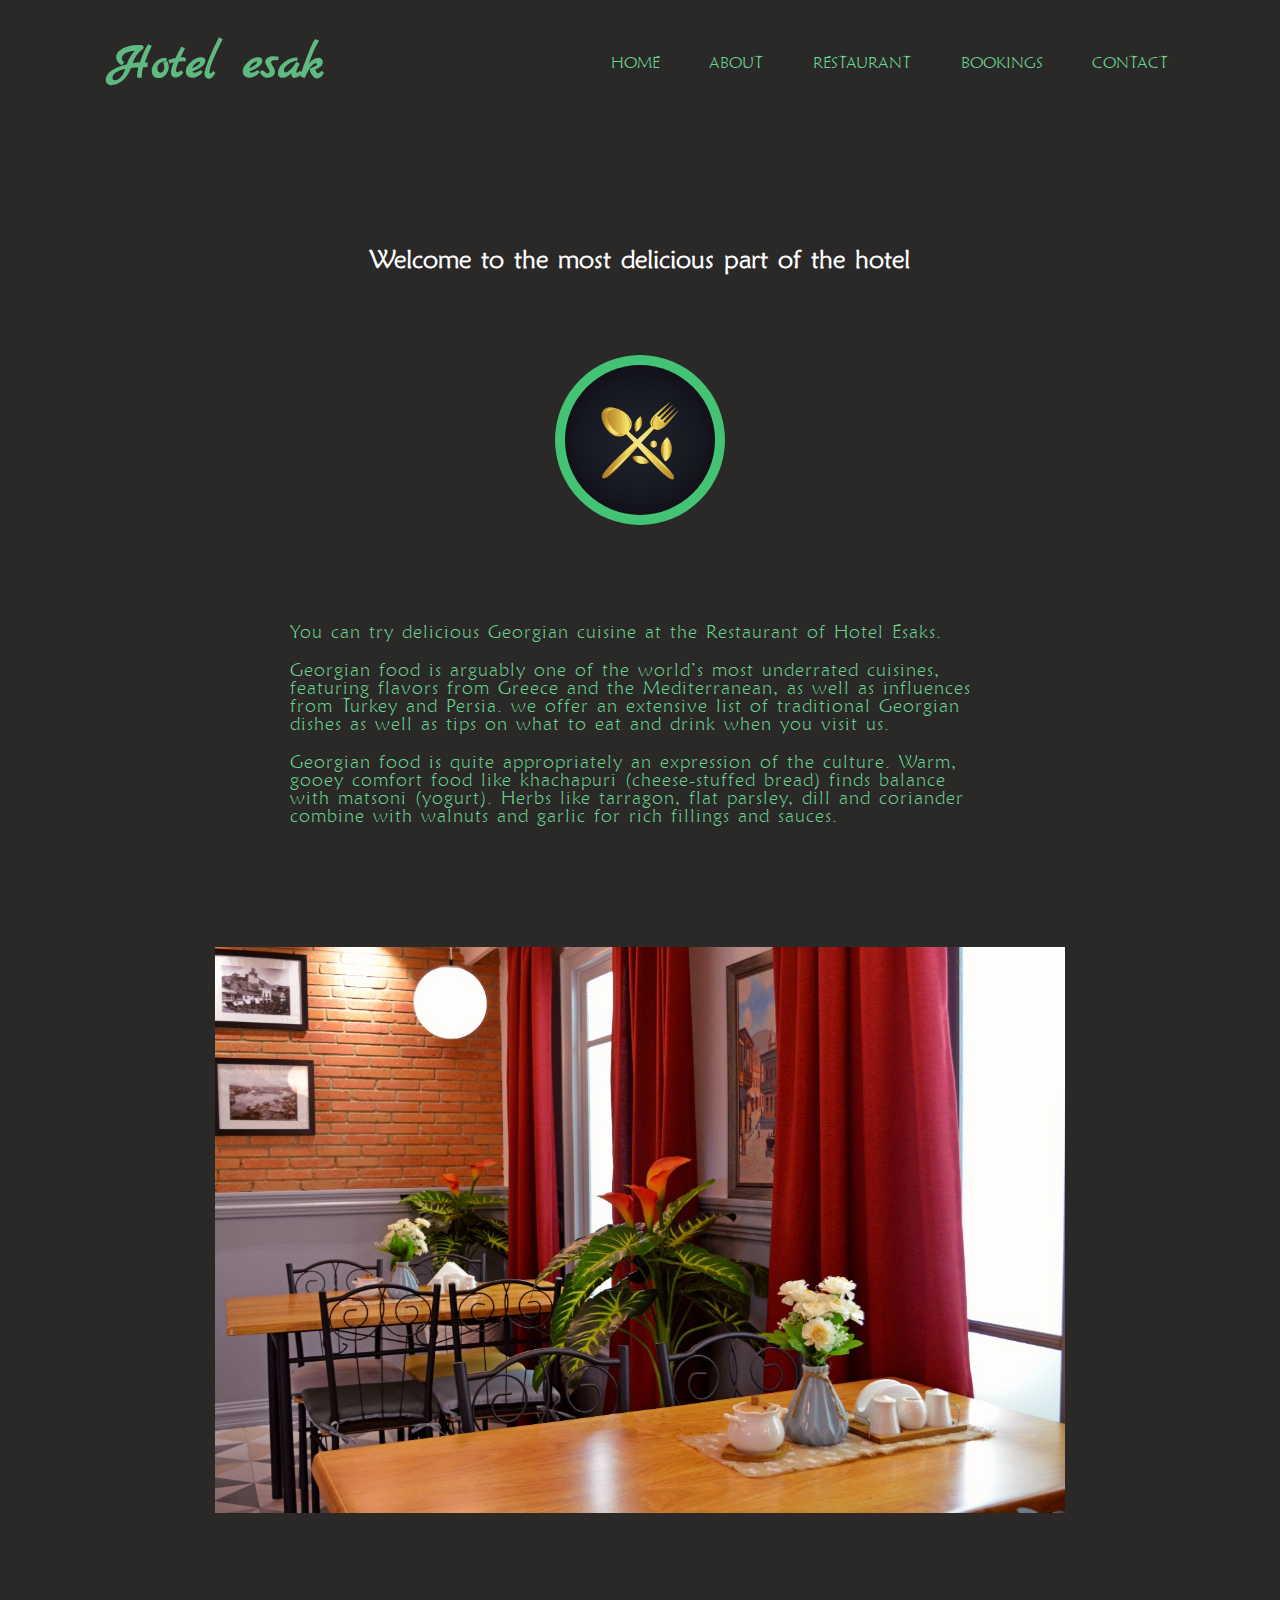
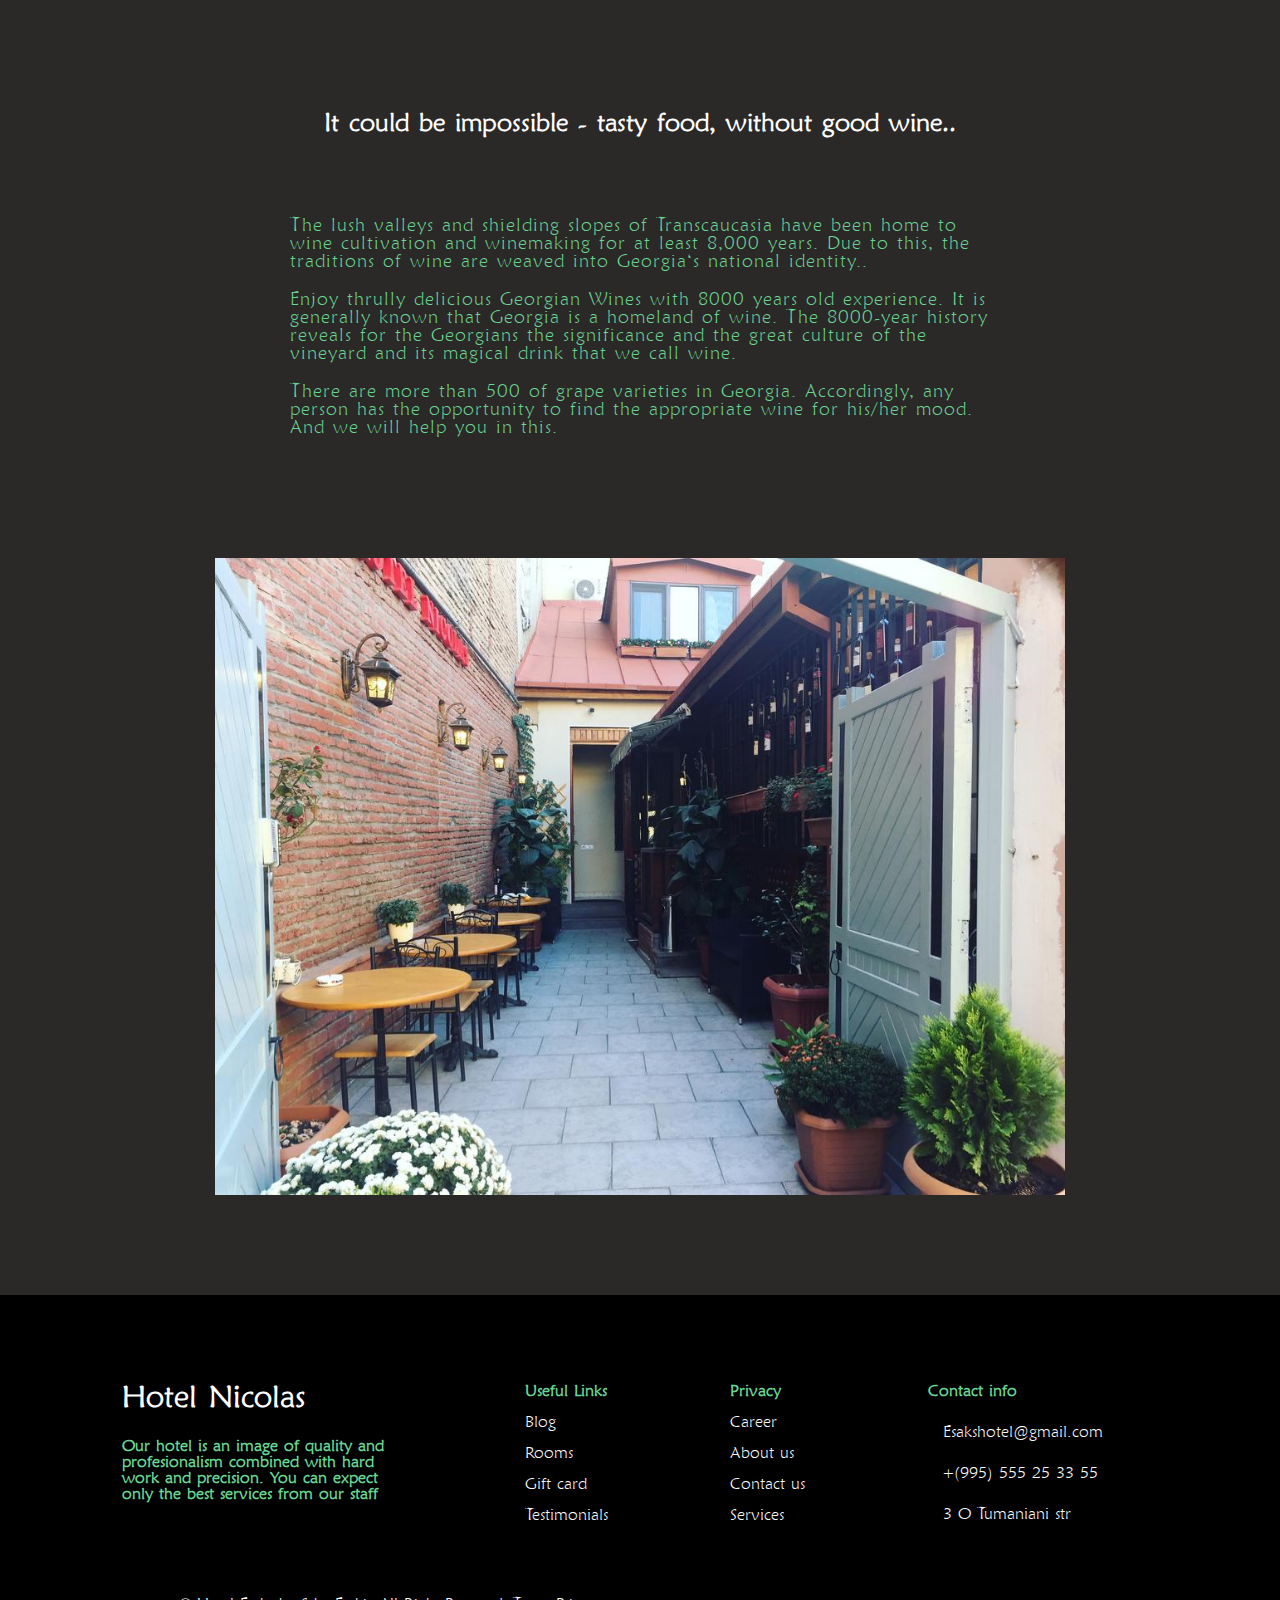
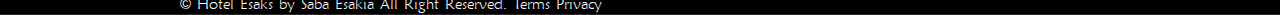
<file: restaurant.html>
<!DOCTYPE html>
<html lang="en">

<head>
    <meta charset="UTF-8">
    <meta name="viewport" content="width=device-width, initial-scale=1.0">
    <meta name="author" content="Aleksandre M">
    <link rel="stylesheet" href="https://use.fontawesome.com/releases/v5.15.1/css/all.css" integrity="sha384-vp86vTRFVJgpjF9jiIGPEEqYqlDwgyBgEF109VFjmqGmIY/Y4HV4d3Gp2irVfcrp" crossorigin="anonymous">
    <link rel="shortcut icon" type="image/x-ico" href="https://icons.iconarchive.com/icons/barkerbaggies/bag-o-tiles/24/N-icon.png">
    <link rel="stylesheet" type="text/css" href="css/reset.css">
    <link rel="stylesheet" type="text/css" href="css/fonts.css">
    <link rel="stylesheet" type="text/css" href="css/style.css">
    <link rel="stylesheet" type="text/css" href="css/responsive.css">
    <title>Hotel Esaks</title>
</head>

<body>
    <header class="header">
        <div class="container">
            <div class="first-block">
                <h2 class="name">Hotel esak</h2>
                <nav class="navigation">
                    <ul class="nav-ul">
                        <li class="nav-li">
                            <a class="nav-a" href="index.html"> HOME </a>
                        </li>
                        <li class="nav-li">
                            <a class="nav-a" href="about.html"> ABOUT </a>
                        </li>
                        <li class="nav-li">
                            <a class="nav-a" href="restaurant.html"> RESTAURANT </a>
                        </li>
                        <li class="nav-li">
                            <a class="nav-a" href="bookings.html"> BOOKINGS</a>
                        </li>
                        <li class="nav-li active">
                            <a class="nav-a" href="contact.html"> CONTACT </a>
                        </li>
                    </ul>
                </nav>
                <div class="menu-btn">
                    <div class="menu-btn_burger"></div>
                </div>
            </div>
        </div>
    </header>
    <!-- Section 2 -->
    <section class="ressecond">
        <div class="ressecdiv">
            <h2 class="ressat">Welcome to the most delicious part of the hotel</h2>

            <div class="forklogo">
                <img class="resheadimg" src="images/forklogo.jpg" alt="image">
            </div>
            <p class="ressp">You can try delicious Georgian cuisine at the Restaurant of Hotel Esaks.</p>
            <p class="ressp1">Georgian food is arguably one of the world’s most underrated cuisines, featuring flavors from Greece and the Mediterranean, as well as influences from Turkey and Persia. we offer an extensive list of traditional Georgian dishes as well as
                tips on what to eat and drink when you visit us.</p>

            <p class="ressp2">Georgian food is quite appropriately an expression of the culture. Warm, gooey comfort food like khachapuri (cheese-stuffed bread) finds balance with matsoni (yogurt). Herbs like tarragon, flat parsley, dill and coriander combine with walnuts
                and garlic for rich fillings and sauces.</p>
        </div>
        <div class="ressdivimg">
            <img class="ressimg" src="images/dining2.jpg" alt="image">
        </div>
    </section>
    <!-- Section 3 -->
    <section class="resthrd">
        <div class="ressecdiv3">
            <h2 class="ressat3">It could be impossible - tasty food, without good wine..</h2>
            <p class="ressp">The lush valleys and shielding slopes of Transcaucasia have been home to wine cultivation and winemaking for at least 8,000 years. Due to this, the traditions of wine are weaved into Georgia‘s national identity..</p>
            <p class="ressp1">Enjoy thrully delicious Georgian Wines with 8000 years old experience. It is generally known that Georgia is a homeland of wine. The 8000-year history reveals for the Georgians the significance and the great culture of the vineyard and its
                magical drink that we call wine.</p>
            <p class="ressp2">There are more than 500 of grape varieties in Georgia. Accordingly, any person has the opportunity to find the appropriate wine for his/her mood. And we will help you in this.</p>
        </div>
        <div class="ressdivimg">
            <img class="ressimg" src="images/166819065.jpg" alt="image">
        </div>
    </section>
    <!-- Footer -->
    <footer class="footer">
        <div class="footwrapper">
            <div class="footerbox">
                <h2 class="footersat">Hotel Nicolas</h2>
                <p class="footertext">Our hotel is an image of quality and profesionalism combined with hard work and precision. You can expect only the best services from our staff</p>
            </div>
            <div class="footnav">
                <p class="footnavtext">Useful Links</p>
                <p class="footnavtext2">Blog</p>
                <p class="footnavtext2">Rooms</p>
                <p class="footnavtext2">Gift card</p>
                <p class="footnavtext2">Testimonials</p>
            </div>
            <div class="footnav">
                <p class="footnavtext">Privacy</p>
                <p class="footnavtext2">Career</p>
                <p class="footnavtext2">About us</p>
                <p class="footnavtext2">Contact us</p>
                <p class="footnavtext2">Services</p>
            </div>
            <div class="footnav">
                <p class="footnavtext">Contact info</p>
                <div class="footnav1">
                    <i class="far fa-envelope"></i>
                    <a class="footnavtext3" href="mailto:name@rapidtables.com?subject=The%20subject%20of%20the%20mail">Esakshotel@gmail.com</a>
                </div>
                <div class="footnav1">
                    <i class="fas fa-mobile-alt"></i>
                    <a class="footnavtext3" href="tel:+995555253355">+(995) 555 25 33 55</a>
                </div>
                <div class="footnav1">
                    <i class="fas fa-map-marker-alt"></i>
                    <a class="footnavtext3" href="https://goo.gl/maps/hjHP6MDtCspuAdkJ7" target="blank">3 O Tumaniani str</a>
                </div>
            </div>
        </div>
        <div class="icons">
            <a class="icon" href="https://www.facebook.com/saba.esakia" target="blank">
                <i class="fab fa-facebook"></i></a>
            <a class="icon" href="https://twitter.com/" target="blank">
                <i class="fab fa-twitter"></i></a>
            <a class="icon" href="https://plus.google.com/" target="blank">
                <i class="fab fa-google-plus"></i></a>
        </div>
        <h2 class="copyright">
            © Hotel Esaks by Saba Esakia All Right Reserved. Terms Privacy
        </h2>
    </footer>
    <script src="js/app.js"></script>
</body>

</html>
</file>
<file: css/fonts.css>
@font-face {
    font-family: 'BPG Irubaqidze';
    src: url('../fonts/bpg-irubaqidze-webfont.eot'); /* IE9 Compat Modes */
    src: url('../fonts/bpg-irubaqidze-webfont.eot?#iefix') format('embedded-opentype'), /* IE6-IE8 */
         url('../fonts/bpg-irubaqidze-webfont.woff2') format('woff2'), /* Super Modern Browsers */
         url('../fonts/bpg-irubaqidze-webfont.woff') format('woff'), /* Pretty Modern Browsers */
         url('../fonts/bpg-irubaqidze-webfont.ttf') format('truetype'), /* Safari, Android, iOS */
         url('../fonts/bpg-irubaqidze-webfont.svg#bpg_irubaqidzeregular') format('svg'); /* Legacy iOS */
}
</file>
<file: css/style.css>
/*
* Prefixed by https://autoprefixer.github.io
* PostCSS: v7.0.29,
* Autoprefixer: v9.7.6
* Browsers: last 4 version
*/

/*Header*/
@import url('https://fonts.googleapis.com/css2?family=Marck+Script&display=swap');
body {
    background-color:  rgb(43, 40, 40);
    font-family: "BPG Irubaqidze", sans-serif;    
}
.header {
    background-color: rgb(43, 40, 40);
    height: 150px;
    background-repeat: no-repeat;
    background-size: cover;  
    position: relative;    
}
.container {
    max-width: 1088px;
    width: 100%;
    margin: 0 auto;
}
.first-block {
    display: -webkit-box;
    display: -ms-flexbox;
    display: flex;
    -webkit-box-pack: justify;
        -ms-flex-pack: justify;
            justify-content: space-between;
    padding-top: 20px;
    -webkit-box-align: center;
        -ms-flex-align: center;
            align-items: center;
}
.name {
    color:  #6ad693d7;
    font-size: 50px;
    font-weight: bold;   
    margin-top: 20px; 
    font-family: 'Marck Script', cursive;
}
.nav-ul {
    display: -webkit-box;
    display: -ms-flexbox;
    display: flex;
    margin-top: 20px;
}
.nav-li {
    margin-right: 49px;
}
.nav-a { 
    color: #6ad693;
}
.nav-a:hover {
    color:#fff;    
} 
.active {
    margin-right: 0;
}
.menu-btn {
    position: relative;
    display: -webkit-box;
    display: -ms-flexbox;
    display: flex;
    -webkit-box-pack: center;
        -ms-flex-pack: center;
            justify-content: center;
    -webkit-box-align: center;
        -ms-flex-align: center;
            align-items: center;
    width: 40px;
    height: 40px;
    cursor: pointer;
    -webkit-transition: all .5s ease-in-out ;
    -o-transition: all .5s ease-in-out ;
    transition: all .5s ease-in-out ;    
    display: none;
}
.menu-btn_burger {
    width: 25px;
    height: 3px;
    background: #6ad693d7;
    border-radius: 5px;
    -webkit-box-shadow: 0 2px 5px rgba(255,101,47,.2);
            box-shadow: 0 2px 5px rgba(255,101,47,.2);
    -webkit-transition: all .5s ease-in-out;
    -o-transition: all .5s ease-in-out;
    transition: all .5s ease-in-out;
}
.menu-btn_burger::before,
.menu-btn_burger::after {
    content: '';
    position: absolute;
    width: 25px;
    height: 3px;
    background: #6ad693d7;
    -webkit-box-shadow: 0 2px 5px rgba(255,101,47,.2);
            box-shadow: 0 2px 5px rgba(255,101,47,.2);
    -webkit-transition: all .5s ease-in-out;
    -o-transition: all .5s ease-in-out;
    transition: all .5s ease-in-out;
}
.menu-btn_burger::before {
    -webkit-transform: translateY(-16px);
        -ms-transform: translateY(-16px);
            transform: translateY(-16px);
}
.menu-btn_burger::after {
    -webkit-transform: translateY(16px);
        -ms-transform: translateY(16px);
            transform: translateY(16px);
}
/* nav animation */
.menu-btn.open .menu-btn_burger {
    -webkit-transform: translateX(-50px);
        -ms-transform: translateX(-50px);
            transform: translateX(-50px);
    background: transparent;
    -webkit-box-shadow: none;
            box-shadow: none;
}
.menu-btn.open .menu-btn_burger::before {
    -webkit-transform: rotate(45deg) translate(35px,-35px);
        -ms-transform: rotate(45deg) translate(35px,-35px);
            transform: rotate(45deg) translate(35px,-35px);
}
.menu-btn.open .menu-btn_burger::after {
    -webkit-transform: rotate(-45deg) translate(35px,35px);
        -ms-transform: rotate(-45deg) translate(35px,35px);
            transform: rotate(-45deg) translate(35px,35px);
}

/* main banner */

.bg-second {
    background-image: url(../images/cover2.jpg);
    background-repeat: no-repeat;
    background-size: cover;        
    width: 100%;    
    height: 600px;
    position: relative;
    overflow: hidden;    
    border-radius: 20% 0 0 20% / 95%;  
}
.image-text {
    font-size: 25px;
    color: #fff;    
    position: absolute;
    top: 60%;
    left: 40%;
    -webkit-animation: mytext 2.3s;
            animation: mytext 2.3s; 
}
@-webkit-keyframes mytext {
    from {top: 0px;}
    to {top: 60%;}
}
@keyframes mytext {
    from {top: 0px;}
    to {top: 60%;}
}
.image-text1 {
    font-size: 70px;
    color:#fff;    
    position: absolute;
    top: 70%;
    left: 30%;
    -webkit-animation: mytext1 2.7s;
            animation: mytext1 2.7s;  
}
@-webkit-keyframes mytext1 {
    from {top: 15px;}
    to {top: 70%;}
}
@keyframes mytext1 {
    from {top: 15px;}
    to {top: 70%;}
}
.logoimg {
    height: 100px;
    margin: 0 50px 0 50px;
    -webkit-filter:drop-shadow(8px 8px 12px rgb(128, 128, 128));
            filter:drop-shadow(8px 8px 12px rgb(128, 128, 128)); 
    position: relative;
    -webkit-animation: mymove 2.8s;
            animation: mymove 2.8s;
}
@-webkit-keyframes mymove {
    from {left: 200px;}
    to {left: 0px;}
}
@keyframes mymove {
    from {left: 200px;}
    to {left: 0px;}
}
.wrapperbox {
    display: -webkit-box;
    display: -ms-flexbox;
    display: flex;
    -webkit-box-pack: start;
        -ms-flex-pack: start;
            justify-content: flex-start;
    -webkit-box-align: center;
        -ms-flex-align: center;
            align-items: center;
}

/* Second block */

.section2 {
    margin-top: 100px;    
}
.wrapper2 {
    margin-top: 80px;
    background-image: url('../images/yard.jpg');
    background-repeat: no-repeat;
    background-size: cover;
    background-position: center;
    height: 430px;
    width: 100%;
    position: relative;
    display: -webkit-box;
    display: -ms-flexbox;
    display: flex;
    -webkit-box-pack: center;
        -ms-flex-pack: center;
            justify-content: center;
    -webkit-box-align: center;
        -ms-flex-align: center;
            align-items: center;
    -webkit-filter:drop-shadow(8px 8px 28px rgb(157, 168, 105));
            filter:drop-shadow(8px 8px 28px rgb(157, 168, 105)); 
}
.sec2article {
    font-size: 22px;
    color: #fff;
    text-align: center;
    margin-top: 40px;
    z-index: 2;
    position: absolute;
}
.overlay {
    background: #0000005c;
    width: 100%;
    height: 100%;
    position: absolute;
    top: 0;
    left: 0;
    z-index: 1;
}

/* section 3 */

.section3 {    
    margin-top: 100px;
}
.artdiv {
    display: -webkit-box;
    display: -ms-flexbox;
    display: flex;
    -webkit-box-pack: center;
        -ms-flex-pack: center;
            justify-content: center;
    -webkit-box-align: center;
        -ms-flex-align: center;
            align-items: center;
    margin-top: 30px;
}
.line {
    width: 200px;
    height: 15px;
}
.article {
    font-size: 15px;
    color: #6ad693;
    text-align: center;
}
.article1 {
    font-size: 37px;
    color: #6ad693;
    text-align: center;    
    font-weight: bold;
    margin-left: 15px;
    margin-right: 15px;
}
.article2 {
    font-size: 22px;
    color: #6ad693;
    text-align: center;
    margin-top: 40px;
}
.roomsfoto {
    display: -webkit-box;
    display: -ms-flexbox;
    display: flex;
    -ms-flex-pack: distribute;
        justify-content: space-around;
    margin-top: 70px;
    -ms-flex-wrap: wrap;
        flex-wrap: wrap;
}
.btn {
    width: 184px;
    height: 50px;
    color: #fff;
    border:1px solid #fff;
    background: none;
    margin-top: 30px;
    margin-bottom: 20px;
    -webkit-transition: 0.8s;
    -o-transition: 0.8s;
    transition: 0.8s;
    font-size: 17px;
    position: relative;
    cursor: pointer;
    overflow: hidden;    
}
.btn:hover {
    color: #6ad693;
}
.btn::before {
    border-radius: 0;
    content: "";
    height: 170%;
    width: 60px;
    background: rgb(161, 108, 108);
    position: absolute;
    top: -25px;
    left: -1px; 
    -webkit-transform: translateX(-80px) rotate(20deg); 
        -ms-transform: translateX(-80px) rotate(20deg); 
            transform: translateX(-80px) rotate(20deg);
    -webkit-transition: all .8s;
    -o-transition: all .8s;
    transition: all .8s;
}
.btn:hover::before {    
    -webkit-transform: translateX(230px) rotate(20deg);    
        -ms-transform: translateX(230px) rotate(20deg);    
            transform: translateX(230px) rotate(20deg);
}
.description {
    width: 220px;
    margin-top: 20px;
}
.desp {
    color:#6ad693;
    margin-top: 10px;
    font-weight: bold;
    cursor: pointer;
}
.desp:hover {
    color: #fff;
}
.img {
    width: 430px;
    margin-bottom: 30px;    
}
.satauri1 {        
    color: white;
    font-size: 30px;

}
.teqsti1{    
    color: white;
    font-size: 60px;
}
.teqsti {
    color: white;
    font-size: 25px;
}
.teqsti2 {
    color: #fff;
    font-size: 18px;
    margin-top: 25px;
}
.txtdiv {
    display: -webkit-box;
    display: -ms-flexbox;
    display: flex;  
}

/* Section 4 */

.section4 {
    margin-top: 70px;
}
.restaurant {
    display: -webkit-box;
    display: -ms-flexbox;
    display: flex;
    -ms-flex-pack: distribute;
        justify-content: space-around;
    margin-top: 60px;
}
.resimg {
    width: 700px;
    height: 450px;   
    padding: 35px; 
}
.resback {    
    background-color: #6ad693;
    background-size: cover;    
    margin-bottom: 50px;
}
.button,
.button1 {
    width: 184px;
    height: 50px;
    color: #fff;
    border:1px solid #fff;
    background: none;
    margin-top: 30px;
    margin-bottom: 20px;
    -webkit-transition: 0.8s;
    -o-transition: 0.8s;
    transition: 0.8s;
    font-size: 17px;
    position: relative;
    cursor: pointer;
    overflow: hidden;
    display: -webkit-box;
    display: -ms-flexbox;
    display: flex;
    margin: 0 auto;
    -webkit-box-align: center;
        -ms-flex-align: center;
            align-items: center;
    -webkit-box-pack: center;
        -ms-flex-pack: center;
            justify-content: center;    
}
.button:hover,
.button1:hover {
    color: #6ad693;
}
.button::before,
.button1::before {
    border-radius: 0;
    content: "";
    height: 170%;
    width: 60px;
    background: rgb(161, 108, 108);
    position: absolute;
    top: -25px;
    left: -1px; 
    -webkit-transform: translateX(-80px) rotate(20deg); 
        -ms-transform: translateX(-80px) rotate(20deg); 
            transform: translateX(-80px) rotate(20deg);
    -webkit-transition: all .8s;
    -o-transition: all .8s;
    transition: all .8s;
}
.button:hover::before,
.button1:hover::before {    
    -webkit-transform: translateX(230px) rotate(20deg);    
        -ms-transform: translateX(230px) rotate(20deg);    
            transform: translateX(230px) rotate(20deg);
}
#content {
    width: 600px;    
    background: none;
    color:#6ad693;
    font-size: 18px;    
    margin: 0 auto;
    margin-bottom: 30px;
    max-height: 18px;
    overflow: hidden;
    -webkit-transition: max-height 0.7s;
    -o-transition: max-height 0.7s;
    transition: max-height 0.7s;
}
#content.open {
    max-height: 1000px;
    -webkit-transition: max-height 0.7s;
    -o-transition: max-height 0.7s;
    transition: max-height 0.7s;
}
#content1 {
    width: 600px;    
    background: none;
    color:#6ad693;
    font-size: 18px;    
    margin: 0 auto;
    margin-bottom: 30px;
    max-height: 18px;
    overflow: hidden;
    -webkit-transition: max-height 0.7s;
    -o-transition: max-height 0.7s;
    transition: max-height 0.7s;
}
#content1.open {
    max-height: 1000px;
    -webkit-transition: max-height 0.7s;
    -o-transition: max-height 0.7s;
    transition: max-height 0.7s;
}
.contp {
  margin-bottom: 15px;
}
.contp1 {
    margin-bottom: 10px;
}
/* Section 5 */

.section5 {
    margin-top: 100px;
}
.cafe {
    margin-bottom: 50px;
}
.cafeimg {
    background-image: url('../images/166819065.jpg');
    background-repeat: no-repeat;
    background-size: cover;
    background-position: center;
    height: 530px;
    width: 100%;
    margin-top: 60px;
    position: relative;
    display: -webkit-box;
    display: -ms-flexbox;
    display: flex;
    -webkit-box-pack: center;
        -ms-flex-pack: center;
            justify-content: center;
    -webkit-box-align: center;
        -ms-flex-align: center;
            align-items: center;
}

/* Section 6 */

.section6 {
    margin-top: 100px;
    margin-bottom: 100px;
}
.disturb {
    background-image: url('../images/12345.jpg');
    background-repeat: no-repeat;
    background-size: cover;
    background-position: center;
    height: 680px;
    width: 100%;
    margin-top: 60px;
    position: relative;
    display: -webkit-box;
    display: -ms-flexbox;
    display: flex;
    -webkit-box-pack: center;
        -ms-flex-pack: center;
            justify-content: center;
    -webkit-box-align: center;
        -ms-flex-align: center;
            align-items: center;
}
.dvd {
    width: 400px;   
    height: 50px;
}
.finishline {
    display: -webkit-box;
    display: -ms-flexbox;
    display: flex;
    -webkit-box-pack: center;
        -ms-flex-pack: center;
            justify-content: center;
    -webkit-box-align: center;
        -ms-flex-align: center;
            align-items: center;
    margin-top: 80px;
}
/* Footer */

.footer {
    background-color: #000000;
    background-repeat: no-repeat;
    height: auto;
    margin: 0 auto;      
    position: relative;
    background-size: cover;
}
.footersat {
    font-size: 30px;
    color: #fff;
    font-weight: bold;    
}
.footertext {
    color: #6ad693;
    font-weight: bold;
    width: 280px; 
    margin: 25px 0;   
}
.footwrapper {
    display: -webkit-box;
    display: -ms-flexbox;
    display: flex;
    -webkit-box-pack: space-evenly;
        -ms-flex-pack: space-evenly;
            justify-content: space-evenly;
    -ms-flex-wrap: wrap;
        flex-wrap: wrap;
    max-width: 100%;    
    width: 100%;     
}
.footerbox {
    margin: 90px 0px 0 0px ;
}
.icons {    
    font-size: 30px;
    margin: 20px 180px;    
}
.icon {
    color: white;
}
.fa-google-plus, .fa-twitter, .fa-facebook  {
    margin: 10px;
}
.fa-facebook:hover {
    color: #6ad693;
}
.fa-twitter:hover {
    color: #6ad693;
}
.fa-google-plus:hover {
    color: #6ad693;
}
.footnav {
    display: -webkit-box;
    display: -ms-flexbox;
    display: flex;
    -webkit-box-orient: vertical;
    -webkit-box-direction: normal;
        -ms-flex-direction: column;
            flex-direction: column;
    margin-top: 90px; 
}
.footnav1 {
    width: 230px;
    display: -webkit-box;
    display: -ms-flexbox;
    display: flex;    
    margin-top: 25px;    
}
.footnavtext {
    color: #6ad693;
    font-weight: bold;
}
.footnavtext2{
    color:#fff;
    margin-top: 15px;
    cursor: pointer;
}
.footnavtext3{
    color:white;    
    margin-left: 15px;
}
.footnavtext:hover,
.footnavtext2:hover,
.footnavtext3:hover {
    color: #6ad693;
} 
.fa-envelope,
.fa-mobile-alt,
.fa-map-marker-alt {
    color:#6ad693;
}
.copyright {
    font-size: 15px;
    color: #fff;
    margin-left: 180px;
}


/* About */


.secdiv {
    display: -webkit-box;
    display: -ms-flexbox;
    display: flex;
    -ms-flex-pack: distribute;
        justify-content: space-around;    
    -webkit-box-align: center;    
        -ms-flex-align: center;    
            align-items: center;
    -ms-flex-wrap: wrap;
        flex-wrap: wrap;
}
.secimg {
    width: 400px;    
}
.secimg:hover {
    animation: shake 0.5s;
    animation-iteration-count: infinite;
}
@keyframes shake {
    0% { transform: translate(1px, 1px) rotate(0deg); }
    10% { transform: translate(-1px, -2px) rotate(-1deg); }
    20% { transform: translate(-3px, 0px) rotate(1deg); }
    30% { transform: translate(3px, 2px) rotate(0deg); }
    40% { transform: translate(1px, -1px) rotate(1deg); }
    50% { transform: translate(-1px, 2px) rotate(-1deg); }
    60% { transform: translate(-3px, 1px) rotate(0deg); }
    70% { transform: translate(3px, 1px) rotate(-1deg); }
    80% { transform: translate(-1px, -1px) rotate(1deg); }
    90% { transform: translate(1px, 2px) rotate(0deg); }
    100% { transform: translate(1px, -2px) rotate(-1deg); }
}
.secfoto {
    width: 400px;    
}
.sectext {
    font-size: 40px;
    color: #fff;
    font-weight: bold;
    width: 500px;       
}
.womlogo {
    width: 150px;    
}
.secpara {
    -ms-flex-wrap: wrap;
        flex-wrap: wrap;
}
.secteqsti,
.secp1,
.secp2 {
    font-size: 18px;
    color: #6ad693;
    width: 500px;    
    margin-top: 30px;
}
.thdiv {
    display: -webkit-box;
    display: -ms-flexbox;
    display: flex;
    -ms-flex-pack: distribute;
        justify-content: space-around;    
    -webkit-box-align: center;    
        -ms-flex-align: center;    
            align-items: center;
    margin-top: 100px;
    -ms-flex-wrap: wrap;
        flex-wrap: wrap;
}
.thimg {
    width: 400px;
}
.thimg:hover {
    animation: shake 0.5s;
    animation-iteration-count: infinite;
}
@keyframes shake {
    0% { transform: translate(1px, 1px) rotate(0deg); }
    10% { transform: translate(-1px, -2px) rotate(-1deg); }
    20% { transform: translate(-3px, 0px) rotate(1deg); }
    30% { transform: translate(3px, 2px) rotate(0deg); }
    40% { transform: translate(1px, -1px) rotate(1deg); }
    50% { transform: translate(-1px, 2px) rotate(-1deg); }
    60% { transform: translate(-3px, 1px) rotate(0deg); }
    70% { transform: translate(3px, 1px) rotate(-1deg); }
    80% { transform: translate(-1px, -1px) rotate(1deg); }
    90% { transform: translate(1px, 2px) rotate(0deg); }
    100% { transform: translate(1px, -2px) rotate(-1deg); }
}
.thteqsti {
    font-size: 18px;
    color: #6ad693;
    width: 420px;    
    margin-top: 30px;
    letter-spacing:1px;
}
.hostdiv {
    display: -webkit-box;
    display: -ms-flexbox;
    display: flex;
    -webkit-box-pack: center;
        -ms-flex-pack: center;
            justify-content: center;    
    -webkit-box-align: center;    
        -ms-flex-align: center;    
            align-items: center;
    margin-top: 100px;
    -ms-flex-wrap: wrap;
        flex-wrap: wrap;
    margin-bottom: 100px;
}
.hostf {
    width: 130px;
    border-radius: 45%;
    margin-left: 150px;
}
.hosted {
    font-size: 30px;
    color: #fff;
    font-weight: bold;
    width: 500px;  
    margin-bottom: 120px;
}
.abouthost {
    font-size: 18px;
    color: #6ad693;
    width: 820px;    
    margin-top: 30px;
    letter-spacing:1px;
}
.about2,
.about3 {
    margin-top: 20px;
    letter-spacing:1px;
}
.about3 {
    color: #fff;
}
.hostname {
    font-size: 15px;
    color: #6ad693;
    margin-top: 30px;
    margin-left: 150px;
}

/* Restaurant */

.ressecdiv {
    margin: 0 auto;
    max-width: 1270px;
    width: 100%;
    color: #6ad693;
    margin-top: 100px;
    -ms-flex-wrap: wrap;
        flex-wrap: wrap;
}
.forklogo {
    display: -webkit-box;
    display: -ms-flexbox;
    display: flex;
    -webkit-box-pack: center;
        -ms-flex-pack: center;
            justify-content: center;
    -webkit-box-align: center;
        -ms-flex-align: center;
            align-items: center;
    width: 170px;
    background-color: #43c474;
    border-radius: 50%;
    height: 170px;    
    margin: 0 auto;
    margin-bottom: 100px;    
    -webkit-transition: width 2s, height 4s;    
    -o-transition: width 2s, height 4s;    
    transition: width 2s, height 4s;
}
.resheadimg {
    width: 150px;
    height: 150px;
    border-radius: 50%;    
    -webkit-animation: myfork 3s 1;    
            animation: myfork 3s 1;
}
@-webkit-keyframes myfork {
    from {
        -webkit-transform: scale(2,2);
                transform: scale(2,2);
    }
    to {
        -webkit-transform: scale(1,1);
                transform: scale(1,1);
    }
}
@keyframes myfork {
    from {
        -webkit-transform: scale(2,2);
                transform: scale(2,2);
    }
    to {
        -webkit-transform: scale(1,1);
                transform: scale(1,1);
    }
}
.ressat {
    margin-bottom: 80px;
    font-size: 25px;
    color: #fff;
    font-weight: bold;
    display: -webkit-box;
    display: -ms-flexbox;
    display: flex;
    -webkit-box-pack: center;
        -ms-flex-pack: center;
            justify-content: center;
    -webkit-box-align: center;
        -ms-flex-align: center;
            align-items: center;    
}
.ressp,
.ressp1,
.ressp2 {
    font-size: 18px;
    width: 700px;
    margin: 0 auto;
    margin-bottom: 20px;    
    letter-spacing:1px;
}
.ressdivimg {
    display: -webkit-box;
    display: -ms-flexbox;
    display: flex;
    -webkit-box-pack: center;
        -ms-flex-pack: center;
            justify-content: center;
}
.ressimg {
    max-width: 850px;
    width: 100%;    
    margin-top: 100px;
    margin-bottom: 100px;
}
.ressecdiv3 {
    margin: 0 auto;
    max-width: 1270px;
    width: 100%;
    color: #6ad693;
    margin-top: 100px;
    -ms-flex-wrap: wrap;
        flex-wrap: wrap;
}
.ressat3 {
    margin-bottom: 80px;
    font-size: 25px;
    color: #fff;
    font-weight: bold;
    display: -webkit-box;
    display: -ms-flexbox;
    display: flex;
    -webkit-box-pack: center;
        -ms-flex-pack: center;
            justify-content: center;
}

/* Bookings */

.wrapper22 {
    margin-top: 80px;
    background-image: url('../images/room1.jpg');
    background-repeat: no-repeat;
    background-size: cover;
    background-position: center;
    height: 430px;
    width: 100%;
    position: relative;
    display: -webkit-box;
    display: -ms-flexbox;
    display: flex;
    -webkit-box-pack: center;
        -ms-flex-pack: center;
            justify-content: center;
    -webkit-box-align: center;
        -ms-flex-align: center;
            align-items: center;    
}
.sec22article {
    font-size: 52px;
    color: #fff;
    text-align: center;
    margin-top: 40px;
    z-index: 2;
    position: absolute;
    font-weight: bold;
}
.overlay2 {
    background: #0000005c;
    width: 100%;
    height: 100%;
    position: absolute;
    top: 0;
    left: 0;
    z-index: 1;
}
.booksat {
    display: -webkit-box;
    display: -ms-flexbox;
    display: flex;
    -webkit-box-pack: center;
        -ms-flex-pack: center;
            justify-content: center;
    margin-top: 100px;
}
.booktext {
    font-size: 20px;
    color: #fff;
}
.bookboximg {
    width: 300px;    
}
.bumbox {
    display: -webkit-box;
    display: -ms-flexbox;
    display: flex;
    -ms-flex-pack: distribute;
        justify-content: space-around;
    -webkit-box-align: center;
        -ms-flex-align: center;
            align-items: center;
    margin-top: 50px;
    -ms-flex-wrap: wrap;
        flex-wrap: wrap;
}
.boxx1 {
    width: 300px;
    height: 30px;    
    background-color: black;
    display: -webkit-box;
    display: -ms-flexbox;
    display: flex;
    -webkit-box-pack: center;
        -ms-flex-pack: center;
            justify-content: center;
    -webkit-box-align: center;
        -ms-flex-align: center;
            align-items: center;
}
.boxxp {
    color: #fff;
    font-size: 17px;
    cursor: pointer;
}
.boxxp:hover {
    color:#6ad693 ;
}
.bookslide {
    margin-top: 150px;
    margin-bottom: 150px;    
}
.sec4div {
    display: -webkit-box;
    display: -ms-flexbox;
    display: flex;
    -webkit-box-pack: center;
        -ms-flex-pack: center;
            justify-content: center;
    margin-top: 40px;
}
.divslide {
    width: 800px;
    height: 250px;
    background: none;
    display: -webkit-box;
    display: -ms-flexbox;
    display: flex;
    -webkit-box-pack: center;
        -ms-flex-pack: center;
            justify-content: center;
    -webkit-box-align: center;
        -ms-flex-align: center;
            align-items: center;
    border: 1px solid #fff;
    border-radius: 5px;
    -webkit-animation: mymoves 2.8s 1;
            animation: mymoves 2.8s 1;
    position: relative;
    -webkit-animation-delay: 2s;
            animation-delay: 2s;
}
@-webkit-keyframes mymoves {
    from {left: 250px;}
    to {left: 0px;}          
}
@keyframes mymoves {
    from {left: 250px;}
    to {left: 0px;}          
}
.divslide1 {
    width: 800px;
    height: 250px;
    background: none;
    display: -webkit-box;
    display: -ms-flexbox;
    display: flex;
    -webkit-box-pack: center;
        -ms-flex-pack: center;
            justify-content: center;
    -webkit-box-align: center;
        -ms-flex-align: center;
            align-items: center;
    border: 1px solid #fff;
    border-radius: 5px;
    -webkit-animation: mymovess 2.8s 1;
            animation: mymovess 2.8s 1;
    position: relative;
    -webkit-animation-delay: 2s;
            animation-delay: 2s;
}
@-webkit-keyframes mymovess {
    from {right: 250px;}
    to {right: 0px;}          
}
@keyframes mymovess {
    from {right: 250px;}
    to {right: 0px;}          
}
.divslide2 {
    margin-left: 35px;
}
.slideimg {
    width: 200px;
    height: 150px;    
}
.slidesat {
    color: #fff;
    font-size: 18px;
    margin-bottom: 20px;
}
.slidetext {
    width: 480px;
    font-size: 14px;
    color: #6ad693;
    margin-bottom: 10px;
}
.slidetext2 {
    font-size: 16px;
    color: #fff;
}
.price {
    font-size: 20px;
    margin-top: 17px;
    color: #6ad693;
    font-weight: bold;
}
.kno {
    margin-left: 250px;
    width: 100px;
    height: 30px;
    color: #fff;
    border:1px solid #fff;
    background: none;
    cursor: pointer;
    font-weight: bold;
    border-radius: 5px;
}
.kno:hover {
    color: red;
    background-color: black;
}

/* Contact */

.contact-wraper {
	vertical-align: top;
    display: -webkit-box;
    display: -ms-flexbox;
    display: flex;
    -webkit-box-orient: vertical;
    -webkit-box-direction: normal;
        -ms-flex-direction: column;
            flex-direction: column;
	margin-right: 43px;
}
.section-wraper {
	background-color: #000000;
    margin-bottom: 150px;    	
}
.sakontaqto {
	font-size: 20px; color: #6ad693;
    /* margin:29px 0 10px 0; */
    margin-top: 30px;
}
.contact-ul,
.contact-li {
    margin-top: 15px;
}
.containeri {	
    display: -webkit-box;	
    display: -ms-flexbox;	
    display: flex;
    -webkit-box-pack: justify;
        -ms-flex-pack: justify;
            justify-content: space-between;
    max-width: 1170px;
    width: 100%;
    margin: 0 auto;    
}
.text-us {
    font-size: 30px;
    color: #fff;
    display: flex;
    justify-content: center;
    margin-bottom: 20px;
}
.textus {
    margin-bottom: 100px;    
}
.textusdiv {
    background-image: url("../images/cover2.jpg");
    background-size: cover;
    background-repeat: no-repeat;
    align-items: center;
    display: flex;
    position: relative;
    z-index: 1;
}
.form-wraper {
    width: 500px;
    margin: 0 auto;
    z-index: 2;    
}
.textarea-wraper {
	resize: none;
	height: 160px;
	width: 100%;
	border: none;
    border-bottom: 2px solid rgb(255, 255, 255);
    margin-top: 15px;
}
.input-wraper {
	width: 100%;
	margin-top:15px;
	border: none;
	border-bottom: 2px solid grey ;
	color: red;
	font-size: 22px;	
} 
.input-wraper::placeholder {
	color: grey;
	font-size: 18px;
}
.input-wraper:focus,
.textarea-wraper:focus {
	outline: none;
}
.box2 {
    margin-top: 15px;  
}
label {
    color:  #6ad693;
    font-weight: bold;
}
</file>
<file: css/responsive.css>
@media (max-width: 1330px) {
    .container {
        padding: 0 15px;
    }
}

@media (max-width: 875px) {
    .navigation {
        display: none;
    }
    .menu-btn {
        display: block;
        margin-top: 40px;
    }
}

@media (max-width: 1330px) {
    .wrapepr {
        width: 300px;
    }
}

@media (max-width: 500px) {
    .image-text1 {
        font-size: 20px;
    }
    .image-text {
        font-size: 10px;
    }
}

@media (max-width: 1308px) {
    .img {
        width: 350px;
    }
}

@media (max-width: 500px) {
    .name {
        font-size: 30px;
        width: 200px;
    }
}

@media (max-width: 370px) {
    .img {
        width: 200px;
    }
}

@media (max-width: 1240px) {
    .logoimg {
        display: none;
    }
}

@media (max-width: 950px) {
    .image-text1 {
        font-size: 50px;
    }
    .image-text {
        font-size: 20px;
    }
}

@media (max-width: 653px) {
    .image-text1 {
        font-size: 30px;
    }
    .image-text {
        font-size: 10px;
    }
}

@media (max-width: 320px) {
    .sec2article {
        font-size: 15px;
        width: 150px;
    }
    .bookboximg,
    .boxx1 {
        width: 100px;
    }
}

@media (max-width: 1380px) {
    .section4 {
        flex-wrap: wrap;
    }
    .restaurant {
        flex-wrap: wrap;
    }
    .resback {
        margin-bottom: 30px;
    }
}

@media (max-width: 719px) {
    .resback,
    .resimg {
        width: 400px;
        height: 400px;
    }
    .section4 {
        width: auto;
    }
    .ressp,
    .ressp1,
    .ressp2 {
        width: 200px;
    }
}

@media (max-width: 420px) {
    .resback,
    .resimg {
        width: 200px;
        height: 200px;
    }
    .dvd {
        width: 200px;
        height: 25px;
    }
    .kno {
        margin-left: 0;
        margin-top: 20px;
    }
    .divslide,
    .divslide1 {
        margin-top: 30px;
    }
}

@media (max-width: 553px) {
    .copyright,
    .fa-google-plus,
    .fa-twitter {
        display: none;
    }
}

@media (max-width: 766px) {
    .thpara {
        margin-bottom: 30px;
    }
}

@media (max-width: 750px) {
    .disturb {
        height: 400px;
    }
}

@media (max-width: 1068px) {
    .containeri {
        flex-wrap: wrap;
    }
    .womlogo {
        display: none;
    }
}

@media (max-width: 848px) {
    .map {
        display: none;
    }
    .contact-wraper {
        margin-left: 100px;
    }
}

@media (max-width: 675px) {
    .line {
        width: 80px;
    }
}

@media (max-width: 445px) {
    .line {
        display: none;
    }
}

@media (max-width: 617px) {
    #content,
    #content1 {
        width: 150px;
    }
    .contp,
    .contp1,
    .contp2 {
        font-size: 10px;
        width: 150px;
        margin: 0 auto;
    }
}

@media (max-width: 919px) {
    .abouthost,
    .thteqsti,
    .secp2,
    .sextext,
    .secimg,
    .secfoto,
    .thimg {
        width: 250px;
        flex-wrap: wrap;
    }
    .sectext,
    .hosted {
        font-size: 18px;
    }
}

@media (max-width: 790px) {
    .abouthost,
    .secteqsti,
    .thteqsti,
    .secp1,
    .secp2,
    .sextext,
    .secimg,
    .secfoto,
    .thimg {
        width: 150px;
    }
    .sectext,
    .hosted {
        font-size: 15px;
    }
    .secpara {
        margin-top: 50px;
    }
}

@media (max-width: 521px) {
    .secteqsti,
    .secp1,
    .secp2,
    .sectext,
    .hosted {
        font-size: 10px;
        width: 200px;
        margin: 0 auto;
    }
}

@media (max-width: 920px) {
    .bookbox {
        margin-top: 30px;
    }
    .bookslide {
        width: 200px;
        margin: 0 auto;
        margin-bottom: 150px;
    }
}

@media (max-width: 741px) {
    .slidesat,
    .slidetext,
    .slidetext2,
    .price {
        width: 200px;
    }
    .divslide,
    .divslide1 {
        border: none;
    }
    .slideimg {
        display: none;
    }
}
</file>
